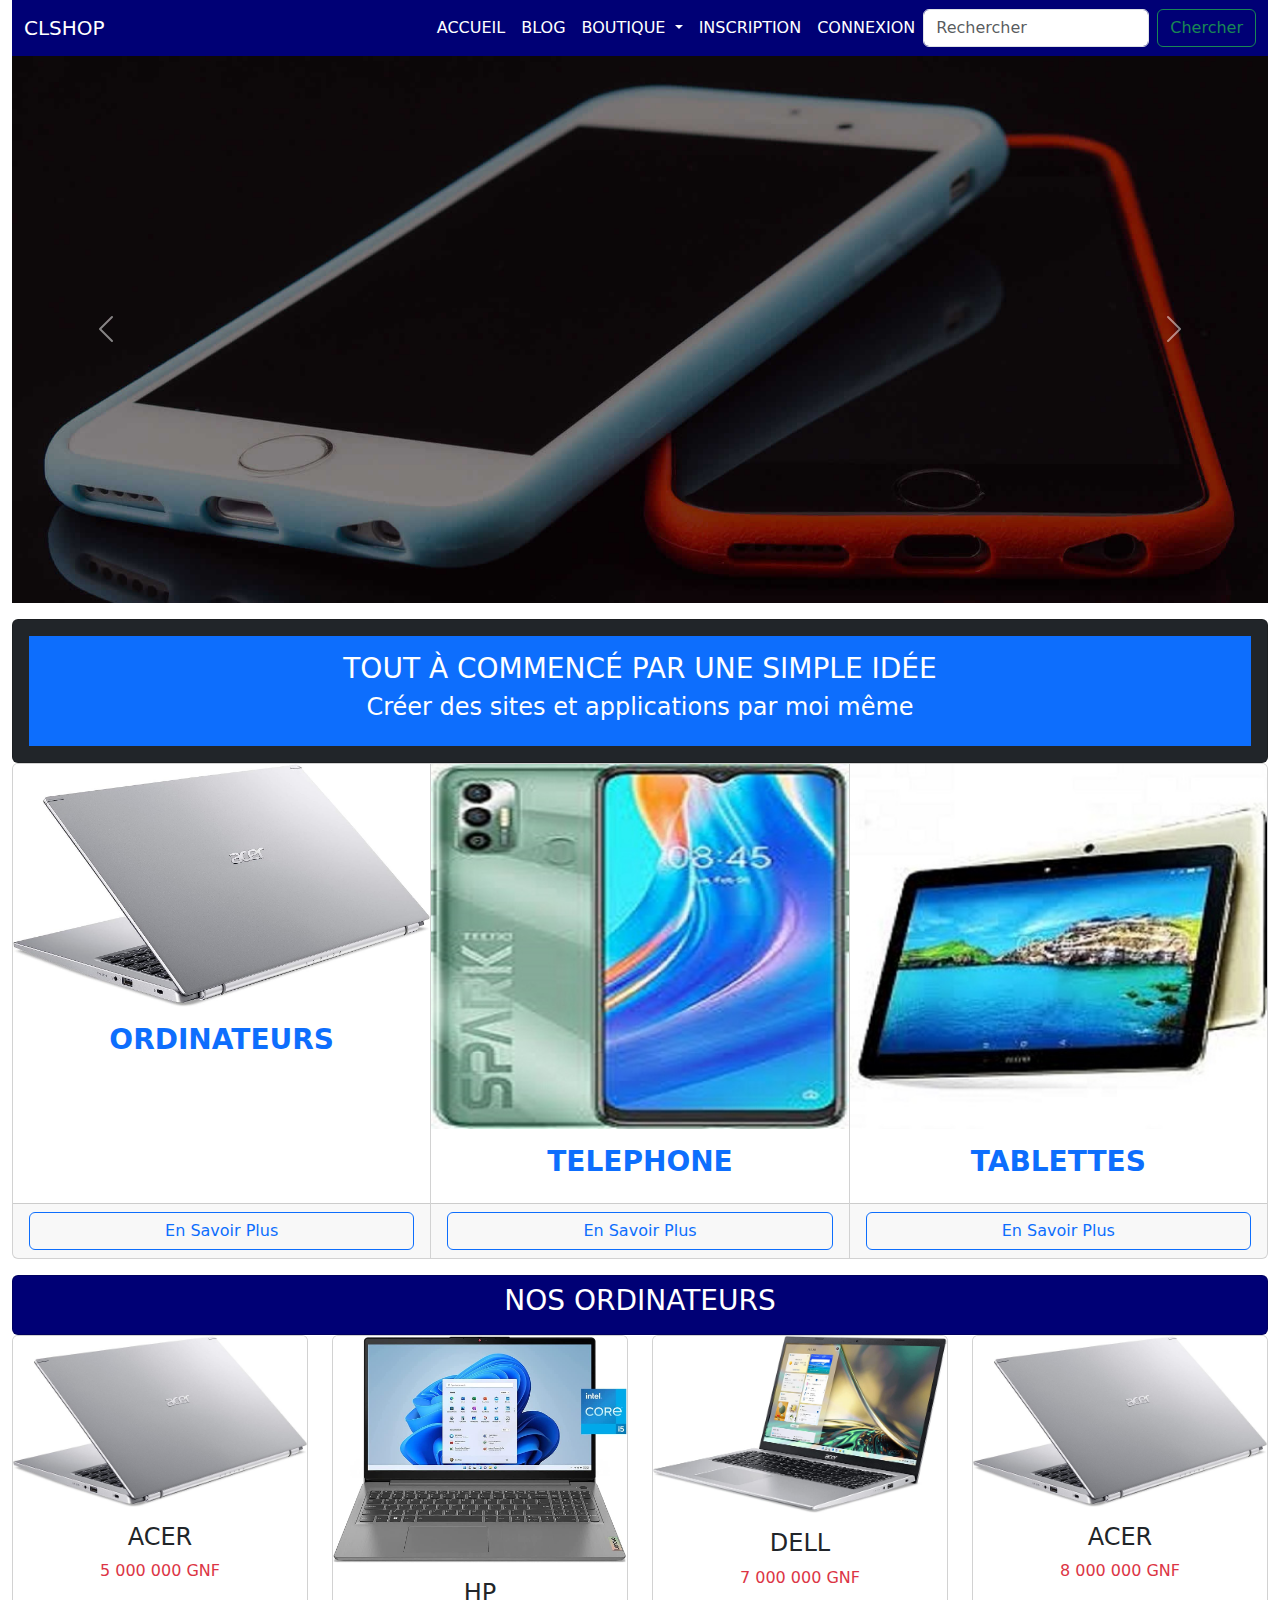
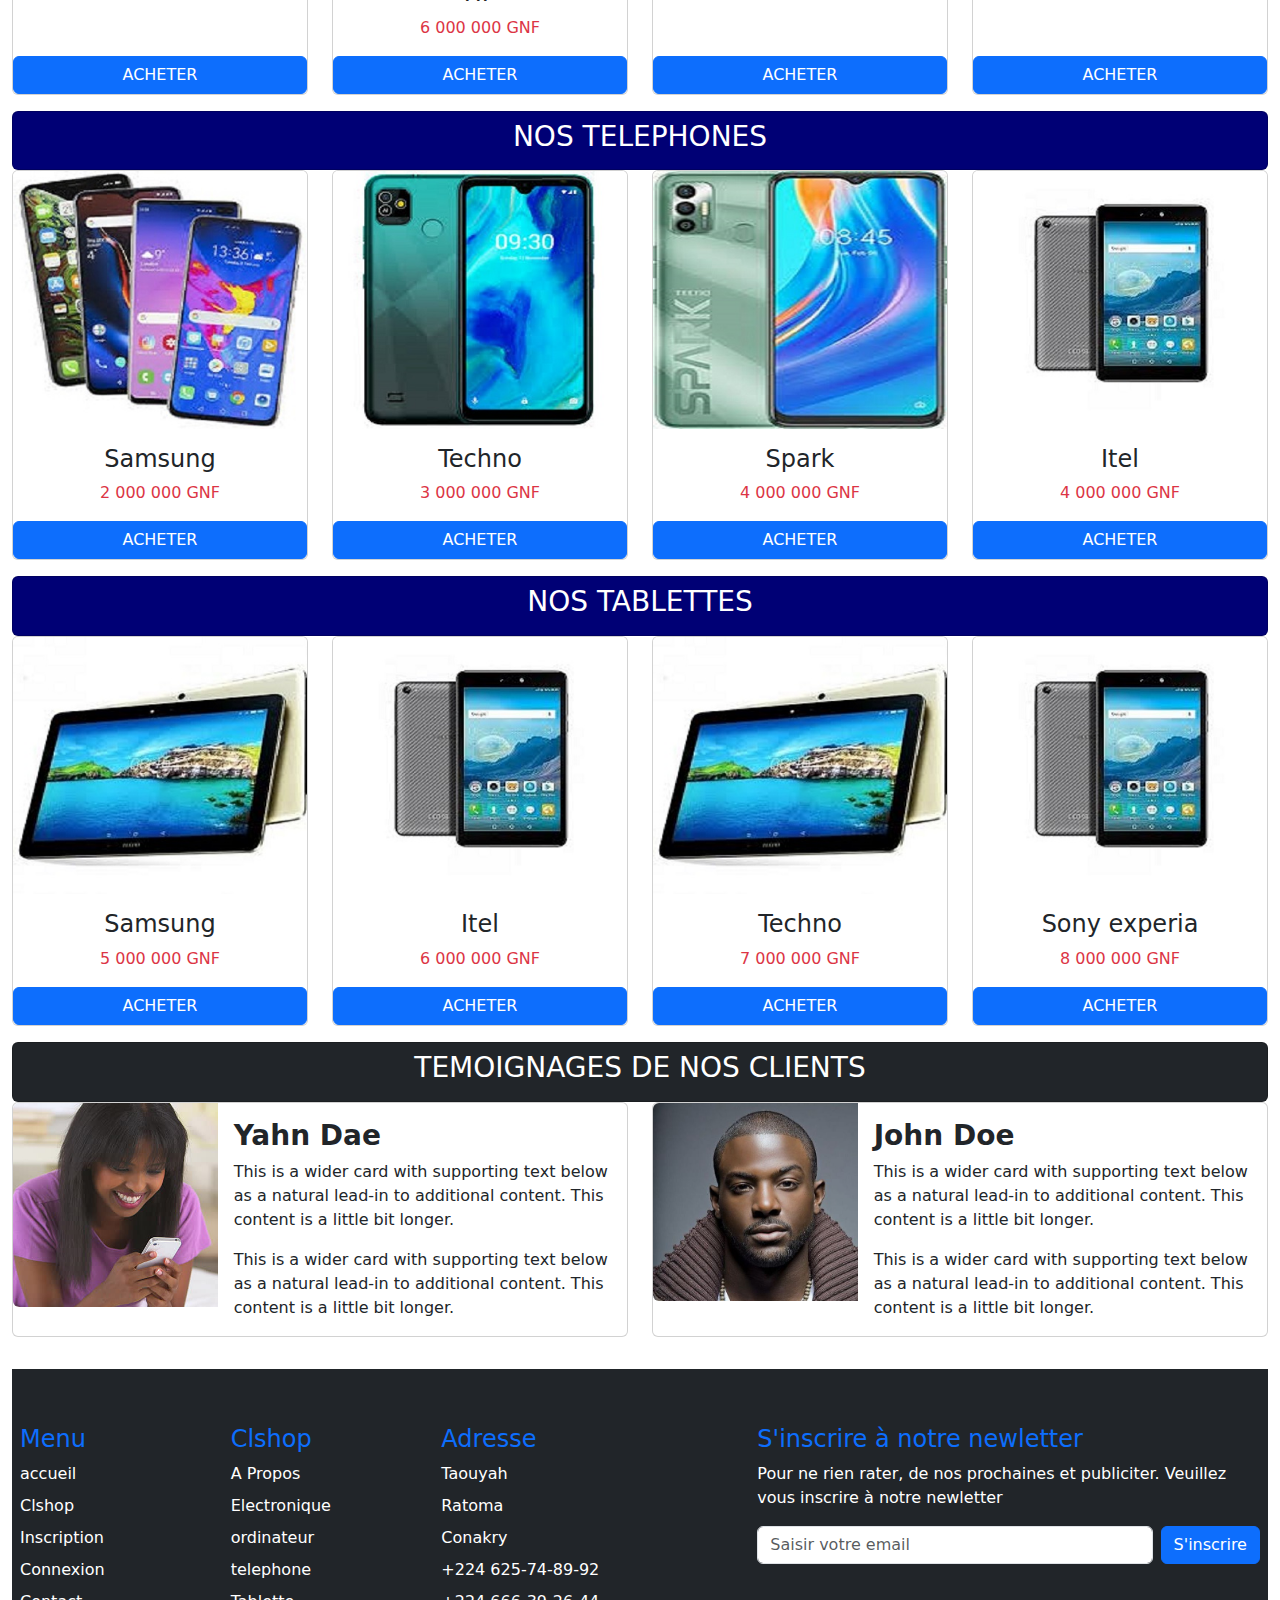
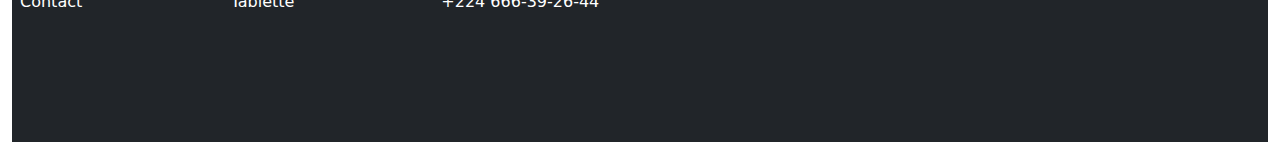
<file: index.html>
<!DOCTYPE html>
<html lang="zxx">

<head>
    <meta charset="UTF-8">
    <meta name="viewport" content="width=device-width, initial-scale=1.0">
    <title>Clshop - Page D'accueil</title>
    <!-- Liaison fichiers bootstrap -->
    <link rel="stylesheet" href="css/bootstrap.min.css">
    <!-- Liaison fichiers javascript -->
    <script src="js/bootstrap.bundle.min.js"></script>
</head>

<body>
    <div class="container-fluid">
        <!-- Debut section menu de navigation -->
        <nav class="navbar navbar-expand-lg" style="background-color: #000075;">
            <div class="container-fluid">
                <a class="navbar-brand text-white" href="index.html">CLSHOP</a>
                <button class="navbar-toggler" type="button" data-bs-toggle="collapse"
                    data-bs-target="#navbarSupportedContent" aria-controls="navbarSupportedContent"
                    aria-expanded="false" aria-label="Toggle navigation">
                    <span class="navbar-toggler-icon"></span>
                </button>
                <div class="collapse navbar-collapse" id="navbarSupportedContent">
                    <ul class="navbar-nav ms-auto mb-2 mb-lg-0">
                        <li class="nav-item">
                            <a class="nav-link active text-white" aria-current="page" href="index.html">ACCUEIL</a>
                        </li>
                        <li class="nav-item">
                            <a class="nav-link text-white" href="blog.html">BLOG</a>
                        </li>
                        <li class="nav-item dropdown">
                            <a class="nav-link dropdown-toggle text-white" href="#" role="button"
                                data-bs-toggle="dropdown" aria-expanded="false">
                                BOUTIQUE
                            </a>
                            <ul class="dropdown-menu">
                                <!-- on a suprimer une ligne accueil -->

                                <li><a class="dropdown-item" href="shop.html">Shop</a></li>
                                <li>
                                    <hr class="dropdown-divider">
                                </li>
                                <li><a class="dropdown-item" href="electronic.html">Electronique</a></li>
                            </ul>
                        </li>
                        <li class="nav-item">
                            <a class="nav-link text-white" href="register.html">INSCRIPTION</a>
                        </li>

                        <li class="nav-item">
                            <a class="nav-link text-white" href="login.html">CONNEXION</a>
                        </li>
                    </ul>
                    <form class="d-flex" role="search">
                        <input class="form-control me-2" type="search" placeholder="Rechercher" aria-label="Search">
                        <button class="btn btn-outline-success" type="submit">Chercher</button>
                    </form>
                </div>
            </div>
        </nav>
        <!-- Fin section menu de navigation -->


        <!-- Debut section carrousel -->
        <div id="carouselExampleAutoplaying" class="carousel slide" data-bs-ride="carousel">
            <div class="carousel-inner">
                <div class="carousel-item active">
                    <img src="images/caroussel/banner.jpg" class="d-block w-100" alt="...">
                </div>
                <div class="carousel-item">
                    <img src="images/caroussel/banner1.png" class="d-block w-100" alt="...">
                </div>
                <div class="carousel-item">
                    <img src="images/caroussel/banner.jpg" class="d-block w-100" alt="...">
                </div>
            </div>
            <button class="carousel-control-prev" type="button" data-bs-target="#carouselExampleAutoplaying"
                data-bs-slide="prev">
                <span class="carousel-control-prev-icon" aria-hidden="true"></span>
                <span class="visually-hidden">Previous</span>
            </button>
            <button class="carousel-control-next" type="button" data-bs-target="#carouselExampleAutoplaying"
                data-bs-slide="next">
                <span class="carousel-control-next-icon" aria-hidden="true"></span>
                <span class="visually-hidden">Next</span>
            </button>
        </div>
        <!-- Fin section carrousel -->


        <!-- Debut section block titre -->
        <div class="card bg-dark text-white mt-3 p-3">
            <div class="card-body bg-primary text-center">
                <h3 class="text-uppercase">Tout à commencé par une simple idée</h3>
                <h4>Créer des sites et applications par moi même</h4>
            </div>
        </div>
        <!-- Fin section block titre -->

        <!-- Debut section type de produit -->
        <div class="card-group">
            <div class="card">
                <img src="images/pc-ac1.jpg" class="card-img-top" alt="...">
                <div class="card-body">
                    <h3 class="card-title text-center fw-bold text-primary">ORDINATEURS</h3>

                </div>
                <div class="card-footer">
                    <button class="btn btn-outline-primary w-100">En Savoir Plus</button>
                </div>
            </div>
            <div class="card">
                <img src="images/tecno1.jpeg" class="card-img-top" alt="...">
                <div class="card-body">
                    <h3 class="card-title text-center fw-bold text-primary">TELEPHONE</h3>

                </div>
                <div class="card-footer">
                    <button class="btn btn-outline-primary w-100">En Savoir Plus</button>
                </div>
            </div>
            <div class="card">
                <img src="images/tenta.jpeg" class="card-img-top" alt="...">
                <div class="card-body">
                    <h3 class="card-title text-center fw-bold text-primary">TABLETTES</h3>

                </div>
                <div class="card-footer">
                    <button class="btn btn-outline-primary w-100">En Savoir Plus</button>

                </div>
            </div>
        </div>
        <!-- Fin section type de produit -->

        <!-- Debut section des ordinateurs -->
        <div class="card mt-3 p-2" style="background-color: #000075;">
            <h3 class="text-center text-white">NOS ORDINATEURS</h3>
        </div>

        <div class="row row-cols-1 row-cols-md-4 g-4">
            <div class="col">
                <div class="card h-100">
                    <img src="images/pc-ac1.jpg" class="card-img-top" alt="...">
                    <div class="card-body text-center">
                        <h4 class="card-title">ACER</h4>
                        <p class="card-text text-danger">5 000 000 GNF</p>
                    </div>

                    <div class="footer">
                        <button class="btn btn-primary w-100">ACHETER</button>
                    </div>
                </div>
            </div>
            <div class="col">
                <div class="card h-100">
                    <img src="images/pc-ac2.jpg" class="card-img-top" alt="...">
                    <div class="card-body text-center">
                        <h4 class="card-title">HP</h4>
                        <p class="card-text text-danger">6 000 000 GNF</p>
                    </div>

                    <div class="footer">
                        <button class="btn btn-primary w-100">ACHETER</button>
                    </div>
                </div>
            </div>
            <div class="col">
                <div class="card h-100">
                    <img src="images/pc-ac3.jpg" class="card-img-top" alt="...">
                    <div class="card-body text-center">
                        <h4 class="card-title">DELL</h4>
                        <p class="card-text text-danger">7 000 000 GNF</p>
                    </div>

                    <div class="footer">
                        <button class="btn btn-primary w-100">ACHETER</button>
                    </div>
                </div>
            </div>
            <div class="col">
                <div class="card h-100">
                    <img src="images/pc-ac1.jpg" class="card-img-top" alt="...">
                    <div class="card-body text-center">
                        <h4 class="card-title">ACER</h4>
                        <p class="card-text text-danger">8 000 000 GNF</p>
                    </div>

                    <div class="footer">
                        <button class="btn btn-primary w-100">ACHETER</button>
                    </div>
                </div>
            </div>
        </div>
        <!-- Fin section des ordinateurs -->

        <!-- Debut section des telephones -->
        <div class="card mt-3 p-2" style="background-color: #000075;">
            <h3 class="text-center text-white">NOS TELEPHONES</h3>
        </div>

        <div class="row row-cols-1 row-cols-md-4 g-4">
            <div class="col">
                <div class="card h-100">
                    <img src="images/techno.jpeg" class="card-img-top" alt="...">
                    <div class="card-body text-center">
                        <h4 class="card-title">Samsung</h4>
                        <p class="card-text text-danger">2 000 000 GNF</p>
                    </div>

                    <div class="footer">
                        <button class="btn btn-primary w-100">ACHETER</button>
                    </div>
                </div>
            </div>
            <div class="col">
                <div class="card h-100">
                    <img src="images/tecn.jpeg" class="card-img-top" alt="...">
                    <div class="card-body text-center">
                        <h4 class="card-title">Techno</h4>
                        <p class="card-text text-danger">3 000 000 GNF</p>
                    </div>

                    <div class="footer">
                        <button class="btn btn-primary w-100">ACHETER</button>
                    </div>
                </div>
            </div>
            <div class="col">
                <div class="card h-100">
                    <img src="images/tecno1.jpeg" class="card-img-top" alt="...">
                    <div class="card-body text-center">
                        <h4 class="card-title">Spark</h4>
                        <p class="card-text text-danger">4 000 000 GNF</p>
                    </div>

                    <div class="footer">
                        <button class="btn btn-primary w-100">ACHETER</button>
                    </div>
                </div>
            </div>
            <div class="col">
                <div class="card h-100">
                    <img src="images/tecnta1.jpeg" class="card-img-top" alt="...">
                    <div class="card-body text-center">
                        <h4 class="card-title">Itel</h4>
                        <p class="card-text text-danger">4 000 000 GNF</p>
                    </div>

                    <div class="footer">
                        <button class="btn btn-primary w-100">ACHETER</button>
                    </div>
                </div>
            </div>
        </div>
        <!-- Fin section des telephones -->

        <!-- Debut section des tablettes -->
        <div class="card mt-3 p-2" style="background-color: #000075;">
            <h3 class="text-center text-white">NOS TABLETTES</h3>
        </div>

        <div class="row row-cols-1 row-cols-md-4 g-4">
            <div class="col">
                <div class="card h-100">
                    <img src="images/tenta.jpeg" class="card-img-top" alt="...">
                    <div class="card-body text-center">
                        <h4 class="card-title">Samsung</h4>
                        <p class="card-text text-danger">5 000 000 GNF</p>
                    </div>

                    <div class="footer">
                        <button class="btn btn-primary w-100">ACHETER</button>
                    </div>
                </div>
            </div>
            <div class="col">
                <div class="card h-100">
                    <img src="images/tecnta1.jpeg" class="card-img-top" alt="...">
                    <div class="card-body text-center">
                        <h4 class="card-title">Itel</h4>
                        <p class="card-text text-danger">6 000 000 GNF</p>
                    </div>

                    <div class="footer">
                        <button class="btn btn-primary w-100">ACHETER</button>
                    </div>
                </div>
            </div>
            <div class="col">
                <div class="card h-100">
                    <img src="images/tenta.jpeg" class="card-img-top" alt="...">
                    <div class="card-body text-center">
                        <h4 class="card-title">Techno</h4>
                        <p class="card-text text-danger">7 000 000 GNF</p>
                    </div>

                    <div class="footer">
                        <button class="btn btn-primary w-100">ACHETER</button>
                    </div>
                </div>
            </div>
            <div class="col">
                <div class="card h-100">
                    <img src="images/tecnta1.jpeg" class="card-img-top" alt="...">
                    <div class="card-body text-center">
                        <h4 class="card-title">Sony experia</h4>
                        <p class="card-text text-danger">8 000 000 GNF</p>
                    </div>

                    <div class="footer">
                        <button class="btn btn-primary w-100">ACHETER</button>
                    </div>
                </div>
            </div>
        </div>
        <!-- Fin section des tablettes -->

        <!-- Debut section temoignages clients -->
        <div class="card bg-dark p-2 mt-3">
            <h3 class="text-center text-white">TEMOIGNAGES DE NOS CLIENTS</h3>
        </div>

        <div class="row">
            <div class="col">
                <div class="card mb-3">
                    <div class="row g-0">
                        <div class="col-md-4">
                            <img src="images/user3.jpg" class="img-fluid rounded-start" alt="...">
                        </div>
                        <div class="col-md-8">
                            <div class="card-body">
                                <h3 class="card-title fw-bold">Yahn Dae</h3>
                                <p class="card-text">This is a wider card with supporting text below as a natural
                                    lead-in to additional content. This content is a little bit longer.</p>

                                <p class="card-text">This is a wider card with supporting text below as a natural
                                    lead-in to additional content. This content is a little bit longer.</p>

                            </div>
                        </div>
                    </div>
                </div>
            </div>
            <div class="col">
                <div class="card mb-3">
                    <div class="row g-0">
                        <div class="col-md-4">
                            <img src="images/user4.jpg" class="img-fluid rounded-start" alt="...">
                        </div>
                        <div class="col-md-8">
                            <div class="card-body">
                                <h3 class="card-title fw-bold">John Doe</h3>
                                <p class="card-text">This is a wider card with supporting text below as a natural
                                    lead-in to additional content. This content is a little bit longer.</p>

                                <p class="card-text">This is a wider card with supporting text below as a natural
                                    lead-in to additional content. This content is a little bit longer.</p>
                            </div>
                        </div>
                    </div>
                </div>
            </div>
        </div>
        <!-- Fin section temoignages clients -->


        <!-- Debut section pied de page -->
        <div class="mt-3 p-2 bg-dark">
            <footer class="py-5">
                <div class="row">
                    <div class="col-6 col-md-2 mb-3">
                        <h4 class="text-primary">Menu</h4>
                        <ul class="nav flex-column">
                            <li class="nav-item mb-2"><a href="#" class="nav-link p-0 text-white">accueil</a></li>
                            <li class="nav-item mb-2"><a href="#" class="nav-link p-0 text-white">Clshop</a>
                            </li>
                            <li class="nav-item mb-2"><a href="#" class="nav-link p-0 text-white">Inscription</a>
                            </li>
                            <li class="nav-item mb-2"><a href="#" class="nav-link p-0 text-white">Connexion</a></li>
                            <li class="nav-item mb-2"><a href="#" class="nav-link p-0 text-white">Contact</a>
                            </li>
                        </ul>
                    </div>

                    <div class="col-6 col-md-2 mb-3">
                        <h4 class="text-primary">Clshop</h4>
                        <ul class="nav flex-column">
                            <li class="nav-item mb-2"><a href="#" class="nav-link p-0 text-white">A Propos</a></li>
                            <li class="nav-item mb-2"><a href="#" class="nav-link p-0 text-white">Electronique</a>
                            </li>
                            <li class="nav-item mb-2"><a href="#" class="nav-link p-0 text-white">ordinateur</a>
                            </li>
                            <li class="nav-item mb-2"><a href="#" class="nav-link p-0 text-white">telephone</a></li>
                            <li class="nav-item mb-2"><a href="#" class="nav-link p-0 text-white">Tablette</a>
                            </li>
                        </ul>
                    </div>

                    <div class="col-6 col-md-2 mb-3">
                        <h4 class="text-primary">Adresse</h4>
                        <ul class="nav flex-column">
                            <li class="nav-item mb-2"><a href="#" class="nav-link p-0 text-white">Taouyah</a></li>
                            <li class="nav-item mb-2"><a href="#" class="nav-link p-0 text-white">Ratoma</a>
                            </li>
                            <li class="nav-item mb-2"><a href="#" class="nav-link p-0 text-white">Conakry</a>
                            </li>
                            <li class="nav-item mb-2"><a href="#" class="nav-link p-0 text-white">+224 625-74-89-92</a>
                            </li>
                            <li class="nav-item mb-2"><a href="#" class="nav-link p-0 text-white">+224 666-39-26-44</a>
                            </li>
                        </ul>
                    </div>

                    <div class="col-md-5 offset-md-1 mb-3">
                        <form>
                            <h4 class="text-primary">S'inscrire à notre newletter</h4>
                            <p class="text-white">Pour ne rien rater, de nos prochaines et publiciter.
                                Veuillez vous inscrire à notre newletter
                            </p>
                            <div class="d-flex flex-column flex-sm-row w-100 gap-2">
                                <label for="newsletter1" class="visually-hidden">Adresse Email</label>
                                <input id="newsletter1" type="text" class="form-control"
                                    placeholder="Saisir votre email">
                                <button class="btn btn-primary" type="button">S'inscrire</button>
                            </div>
                        </form>
                    </div>
                </div>

                /*ON a supprimer le dernier <div></div>*/
            </footer>

        </div>
        <!-- Fin section pied de page -->
    </div>
</body>

</html>
</file>
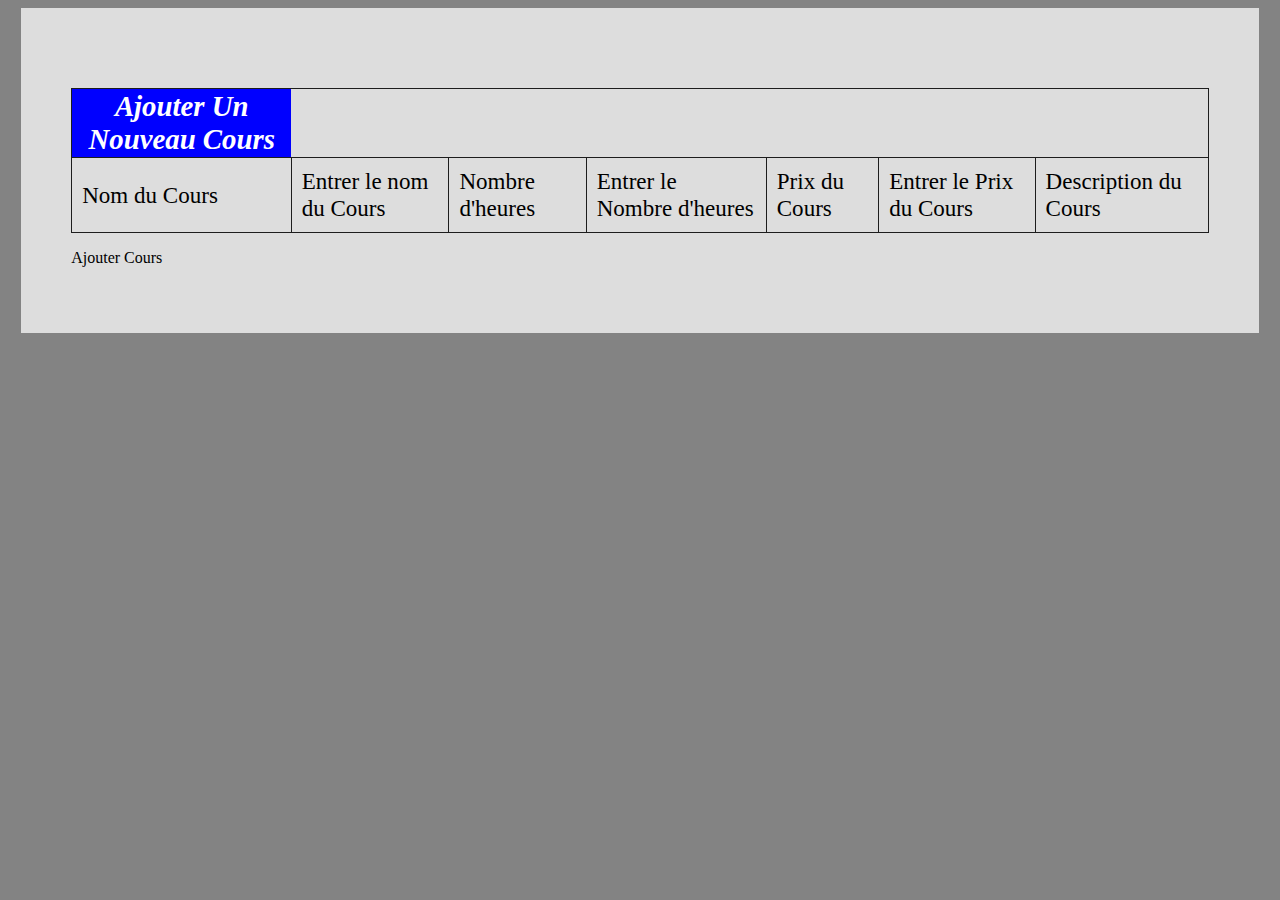
<file: ajouter-cours.html>
<html lang="en">
<head>
    <meta charset="UTF-8">
    <meta name="viewport" content="width=device-width, initial-scale=1.0">
    <title>Document</title>
    <link rel="stylesheet" href="css/style-ajouter-cours.css">
</head>
<body>
    <div class="container">
        <h1></h1>
        <table>
            <thead>
                <tr>
                    <th>Ajouter Un Nouveau Cours</th>
                </tr>
            </thead>

            <tbody>
                <tr>
                    <td>Nom du Cours</td>
                    <td>Entrer le nom du Cours</td>
                    <td>Nombre d'heures</td>
                    <td>Entrer le Nombre d'heures</td>
                    <td>Prix du Cours</td>
                    <td>Entrer le Prix du Cours</td>
                    <td>Description du Cours</td>
                </tr>
            </tbody>
        </table>
        <footer>
            <p>Ajouter Cours</p>
        </footer>
    </div>
</body>
</html>
</file>
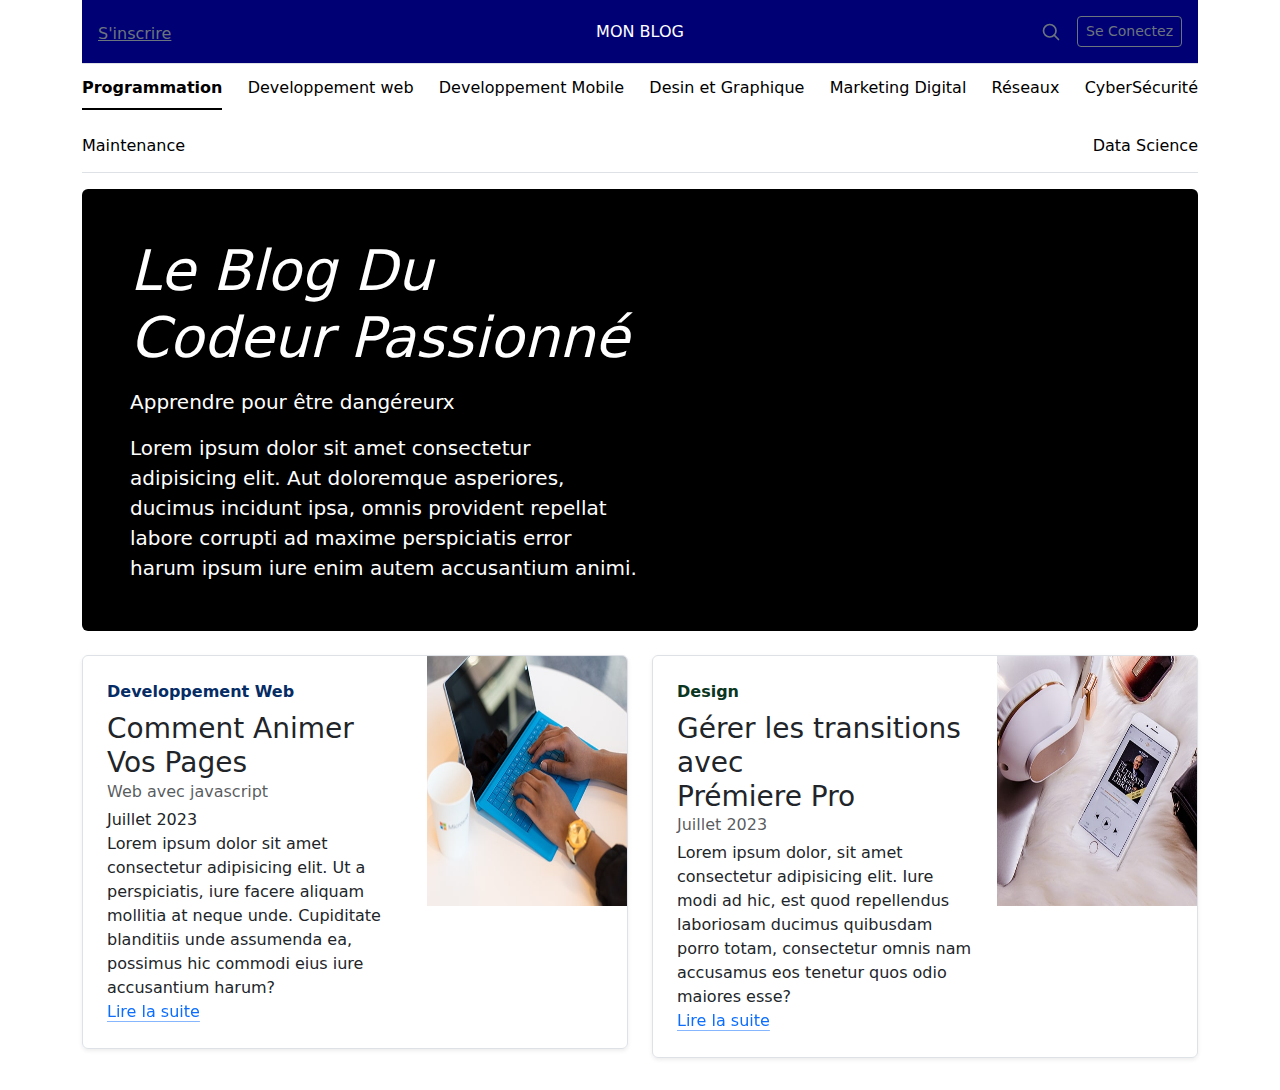
<file: blog.html>
<!DOCTYPE html>
<html lang="en">

<head>
    <meta charset="UTF-8">
    <meta name="viewport" content="width=device-width, initial-scale=1.0">
    <title>Mon Blog</title>
    <!-- Liaison fichiers bootstrap -->
    <link rel="stylesheet" href="css/bootstrap.min.css">
    <!-- Liaison fichiers javascript -->
    <script src="js/bootstrap.bundle.min.js"></script>
</head>

<body>
    <!--Debut entete de mon blog -->
    <div class="container">
        <header class="border-bottom lh-1 py-3" style="background-color: #000075;">
            <div class="row flex-nowrap justify-content-between align-items-center">
                <div class="col-4 pt-1">
                    <a class="link-secondary ms-3" href="#">S'inscrire</a>
                </div>
                <div class="col-4 text-center" >
                    <a class="blog-header-logo  text-white text-decoration-none" href="#">MON BLOG</a>
                </div>
                <div class="col-4 d-flex justify-content-end align-items-center">
                    <a class="link-secondary" href="#" aria-label="Search">
                        <svg xmlns="http://www.w3.org/2000/svg" width="20" height="20" fill="none" stroke="currentColor"
                            stroke-linecap="round" stroke-linejoin="round" stroke-width="2" class="mx-3" role="img"
                            viewBox="0 0 24 24">
                            <title>Search</title>
                            <circle cx="10.5" cy="10.5" r="7.5" />
                            <path d="M21 21l-5.2-5.2" />
                        </svg>
                    </a>
                    <a class="btn btn-sm btn-outline-secondary me-3" href="#">Se Conectez</a>
                </div>
            </div>
        </header>

        <div class="nav-scroller py-1 mb-3 border-bottom">
            <nav class="nav nav-underline justify-content-between">
                <a class="nav-item nav-link link-body-emphasis active" href="#">Programmation</a>
                <a class="nav-item nav-link link-body-emphasis" href="#">Developpement web</a>
                <a class="nav-item nav-link link-body-emphasis" href="#">Developpement Mobile</a>
                <a class="nav-item nav-link link-body-emphasis" href="#">Desin et Graphique</a>
                <a class="nav-item nav-link link-body-emphasis" href="#">Marketing Digital</a>
                <a class="nav-item nav-link link-body-emphasis" href="#">Réseaux</a>
                <a class="nav-item nav-link link-body-emphasis" href="#">CyberSécurité</a>
                <a class="nav-item nav-link link-body-emphasis" href="#">Maintenance</a>
                <a class="nav-item nav-link link-body-emphasis" href="#">Data Science</a>

            </nav>
        </div>
    </div>

    <!-- Fin entete de mon blog -->


    <!-- Debut page de mon blog -->
    <main class="container">
        <div class="p-4 p-md-5 mb-4 rounded " style="color:white; background-color: black;">
            <div class="col-lg-6 px-0">
                <h1 class="display-4 fst-italic">Le Blog Du Codeur Passionné</h1>
                <p class="lead my-3">Apprendre pour être dangéreurx</p>
                <p class="lead mb-0">Lorem ipsum dolor sit amet consectetur adipisicing elit.
                     Aut doloremque asperiores, ducimus incidunt ipsa, omnis provident repellat labore corrupti ad 
                     maxime perspiciatis error harum ipsum iure enim autem accusantium animi.</p>
            </div>
        </div>

        <div class="row mb-2">
            <div class="col-md-6">
                <div
                    class="row g-0 border rounded overflow-hidden flex-md-row mb-4 shadow-sm h-md-250 position-relative">
                    <div class="col p-4 d-flex flex-column position-static">
                        <strong class="d-inline-block mb-2 text-primary-emphasis">Developpement Web</strong>
                        <h3 class="mb-0">Comment Animer Vos Pages</h3>
                        <div class="mb-1 text-body-secondary">Web avec javascript</div>
                        <p class="card-text mb-auto">Juillet 2023</p>
                        <p class="card-text mb-auto">
                            Lorem ipsum dolor sit amet consectetur adipisicing elit. Ut a perspiciatis, iure facere aliquam 
                            mollitia at neque unde. Cupiditate blanditiis unde assumenda ea, 
                            possimus hic commodi eius iure accusantium harum?
                        </p>
                        <a href="#" class="icon-link gap-1 icon-link-hover stretched-link">
                            Lire la suite
                            <svg class="bi">
                                <use xlink:href="#chevron-right" />
                            </svg>
                        </a>
                    </div>
                    <div class="col-auto d-none d-lg-block">
                        <img src="images/blog/blog-1.jpg" width="200" height="250" alt="">
                    </div>
                </div>
            </div>
            <div class="col-md-6">
                <div
                    class="row g-0 border rounded overflow-hidden flex-md-row mb-4 shadow-sm h-md-250 position-relative">
                    <div class="col p-4 d-flex flex-column position-static">
                        <strong class="d-inline-block mb-2 text-success-emphasis">Design</strong>
                        <h3 class="mb-0">Gérer les transitions avec <br>Prémiere Pro</h3>
                        <div class="mb-1 text-body-secondary">Juillet 2023</div>
                        <p class="mb-auto">Lorem ipsum dolor, sit amet consectetur adipisicing elit. Iure modi ad hic, 
                            est quod repellendus laboriosam ducimus quibusdam porro totam, 
                            consectetur omnis nam accusamus eos tenetur quos odio maiores esse?</p>
                        <a href="#" class="icon-link gap-1 icon-link-hover stretched-link">
                            Lire la suite
                            <svg class="bi">
                                <use xlink:href="#chevron-right" />
                            </svg>
                        </a>
                    </div>
                    <div class="col-auto d-none d-lg-block">
                        <img src="images/blog/blog-2.jpg" width="200" height="250" alt="">
                    </div>
                </div>
            </div>
    <!-- Fin page de mon blog -->
</body>

</html>
</file>
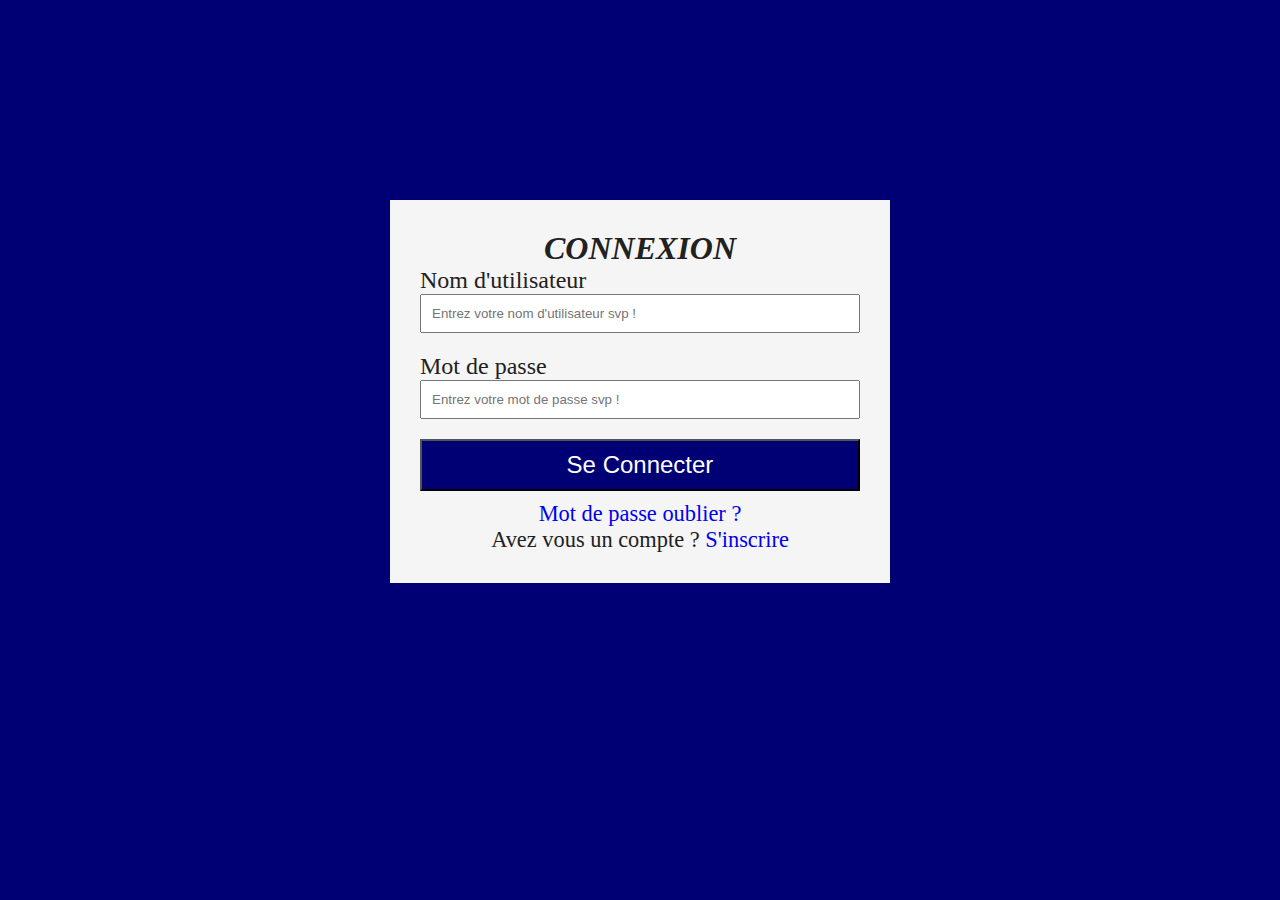
<file: connexion.html>
<!DOCTYPE html>
<html lang="en">
<head>
    <meta charset="UTF-8">
    <meta name="viewport" content="width=device-width, initial-scale=1.0">
    <title>Formulaire De Connexion</title>

    <!-- Liaison fichier css -->
    <link rel="stylesheet" href="css/style-connexion.css">
</head>
<body>
    <!-- Debut section formulaire de connexion -->
    <div class="formulaire">
        <form action="">
            <h2>CONNEXION</h2>
            <div class="username">
                <label for="">Nom d'utilisateur</label> <br>
                <input type="text" placeholder="Entrez votre nom d'utilisateur svp !">
            </div>
            <div class="mdp">
                <label for="">Mot de passe</label> <br>
                <input type="password" placeholder="Entrez votre mot de passe svp !">
            </div>
            <div class="btn">
                <button>Se Connecter</button>
            </div>
            <div class="lien">
                <p><a href="#">Mot de passe oublier ?</a></p>
                <p>Avez vous un compte ? <a href="#">S'inscrire</a></p>
            </div>
        </form>
    </div>
    <!-- Fin section formulaire de connexion -->
</body>
</html>
</file>
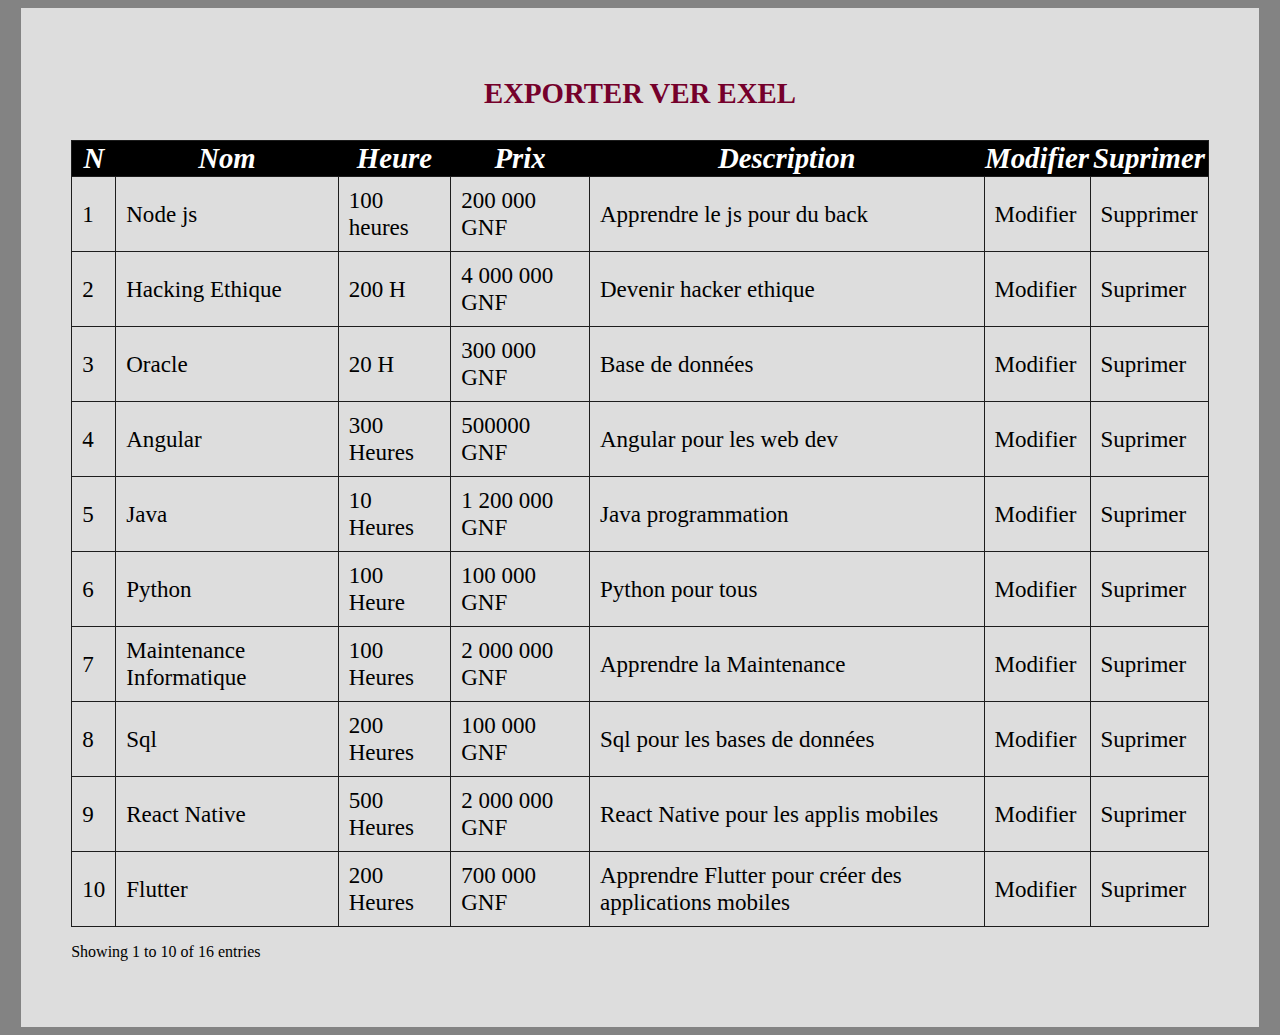
<file: cours.html>
<html lang="en">
<head>
    <meta charset="UTF-8">
    <meta name="viewport" content="width=device-width, initial-scale=1.0">
    <title>Document</title>
    <link rel="stylesheet" href="css/style-cours.css">
</head>
<body>
    <div class="container">
        <h1>Exporter Ver Exel</h1>
        <table>
            <thead>
                <tr>
                    <th>N</th>
                    <th>Nom</th>
                    <th>Heure</th>
                    <th>Prix</th>
                    <th>Description</th>
                    <th>Modifier</th>
                    <th>Suprimer</th>
                </tr>
            </thead>

            <tbody>
                <tr>
                    <td>1</td>
                    <td>Node js</td>
                    <td>100 heures</td>
                    <td>200 000 GNF</td>
                    <td>Apprendre le js pour du back</td>
                    <td>Modifier</td>
                    <td>Supprimer</td>
                </tr>

                <tr>
                    <td>2</td>
                    <td>Hacking Ethique</td>
                    <td>200 H</td>
                    <td>4 000 000 GNF</td>
                    <td>Devenir hacker ethique</td>
                    <td>Modifier</td>
                    <td>Suprimer</td>
                </tr>

                <tr>
                    <td>3</td>
                    <td>Oracle</td>
                    <td>20 H</td>
                    <td>300 000 GNF</td>
                    <td>Base de données</td>
                    <td>Modifier</td>
                    <td>Suprimer</td>
                </tr>

                <tr>
                    <td>4</td>
                    <td>Angular</td>
                    <td>300 Heures</td>
                    <td>500000 GNF</td>
                    <td>Angular pour les web dev</td>
                    <td>Modifier</td>
                    <td>Suprimer</td>
                </tr>

                <tr>
                    <td>5</td>
                    <td>Java</td>
                    <td>10 Heures</td>
                    <td>1 200 000 GNF</td>
                    <td>Java programmation</td>
                    <td>Modifier</td>
                    <td>Suprimer</td>
                </tr>

                <tr>
                    <td>6</td>
                    <td>Python</td>
                    <td>100 Heure</td>
                    <td>100 000 GNF</td>
                    <td>Python pour tous</td>
                    <td>Modifier</td>
                    <td>Suprimer</td>
                </tr>

                <tr>
                    <td>7</td>
                    <td>Maintenance Informatique</td>
                    <td>100 Heures</td>
                    <td>2 000 000 GNF</td>
                    <td>Apprendre la Maintenance</td>
                    <td>Modifier</td>
                    <td>Suprimer</td>
                </tr>

                <tr>
                    <td>8</td>
                    <td>Sql</td>
                    <td>200 Heures</td>
                    <td>100 000 GNF</td>
                    <td>Sql pour les bases de données</td>
                    <td>Modifier</td>
                    <td>Suprimer</td>
                </tr>

                <tr>
                    <td>9</td>
                    <td>React Native</td>
                    <td>500 Heures</td>
                    <td>2 000 000 GNF</td>
                    <td>React Native pour les applis mobiles</td>
                    <td>Modifier</td>
                    <td>Suprimer</td>
                </tr>

                <tr>
                    <td>10</td>
                    <td>Flutter</td>
                    <td>200 Heures</td>
                    <td>700 000 GNF</td>
                    <td>Apprendre Flutter pour créer des applications mobiles</td>
                    <td>Modifier</td>
                    <td>Suprimer</td>
                </tr>
            </tbody>
        </table>

        <footer>
            <p>Showing 1 to 10 of 16 entries</p>
        </footer>
    </div>
</body>
</html>
</file>
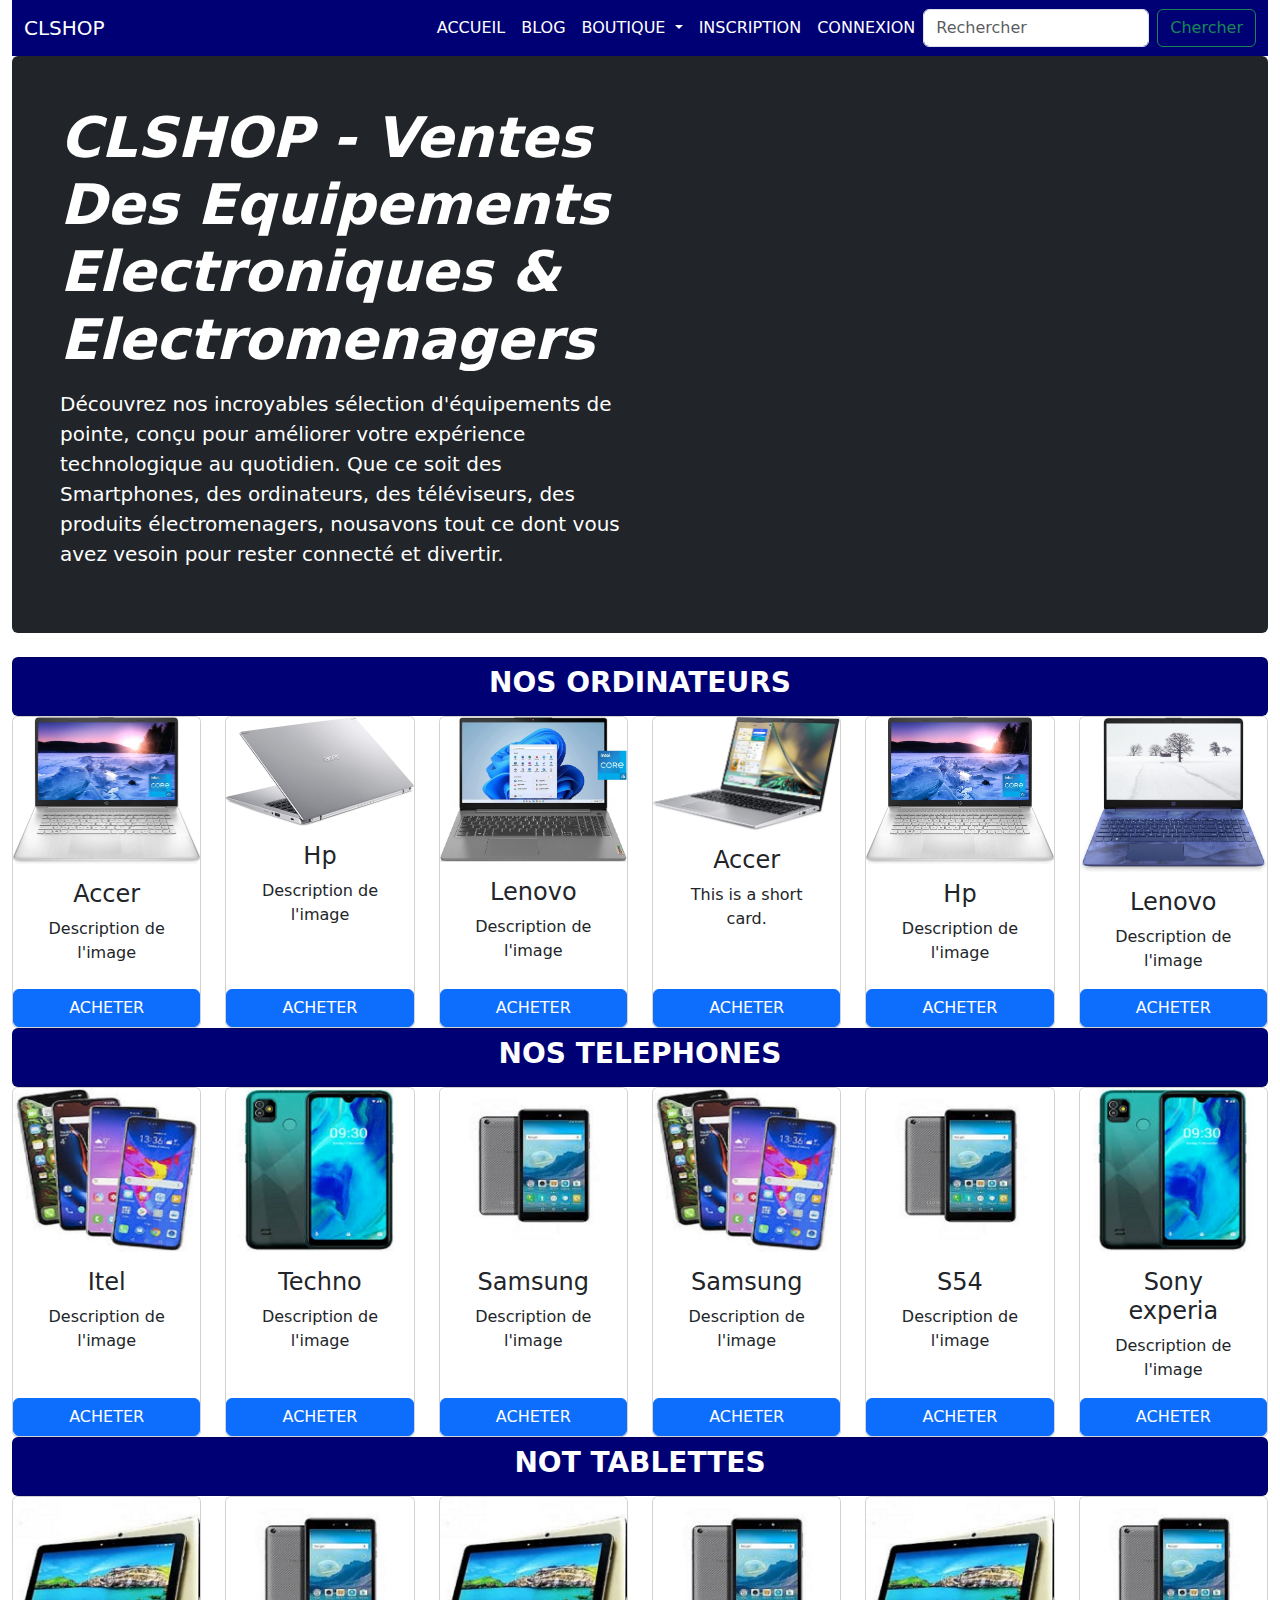
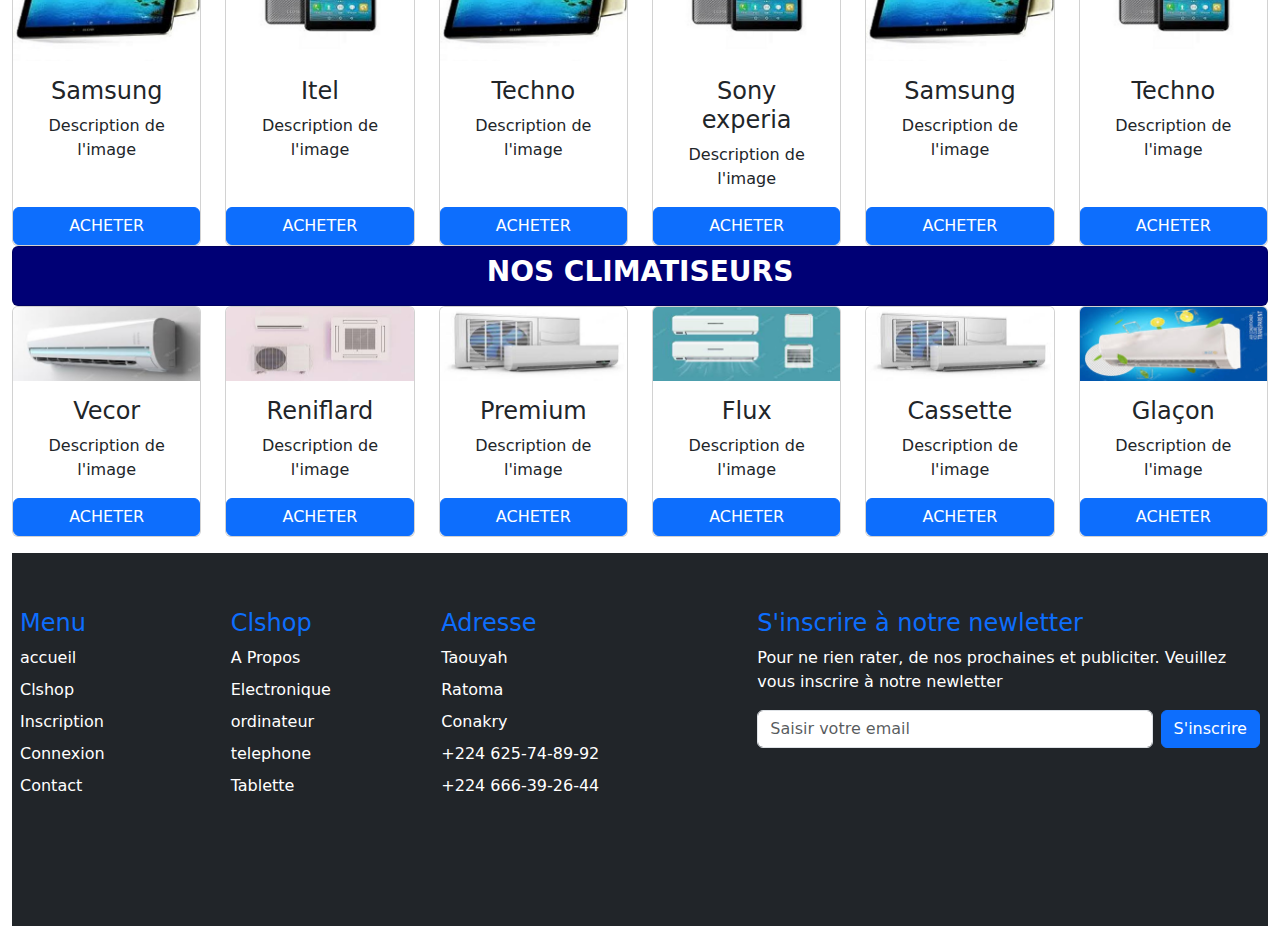
<file: electronic.html>
<!DOCTYPE html>
<html lang="zxx">

<head>
    <meta charset="UTF-8">
    <meta name="viewport" content="width=device-width, initial-scale=1.0">
    <title>ClShop | Vente Des Equipements Electronique</title>
    <!-- Liaison des fichers bootstrap -->
    <link rel="stylesheet" href="css/bootstrap.min.css">
    <script src="js/bootstrap.bundle.min.js"></script>
</head>

<body>
    <div class="container-fluid">
        <!-- Debut section menu de navigation -->
        <nav class="navbar navbar-expand-lg" style="background-color: #000075;">
            <div class="container-fluid">
                <a class="navbar-brand text-white" href="index.html">CLSHOP</a>
                <button class="navbar-toggler" type="button" data-bs-toggle="collapse"
                    data-bs-target="#navbarSupportedContent" aria-controls="navbarSupportedContent"
                    aria-expanded="false" aria-label="Toggle navigation">
                    <span class="navbar-toggler-icon"></span>
                </button>
                <div class="collapse navbar-collapse" id="navbarSupportedContent">
                    <ul class="navbar-nav ms-auto mb-2 mb-lg-0">
                        <li class="nav-item">
                            <a class="nav-link active text-white" aria-current="page" href="index.html">ACCUEIL</a>
                        </li>
                        <li class="nav-item">
                            <a class="nav-link text-white" href="blog.html">BLOG</a>
                        </li>
                        <li class="nav-item dropdown">
                            <a class="nav-link dropdown-toggle text-white" href="#" role="button"
                                data-bs-toggle="dropdown" aria-expanded="false">
                                BOUTIQUE
                            </a>
                            <ul class="dropdown-menu">
                                <!-- on a suprimer une ligne accueil -->

                                <li><a class="dropdown-item" href="shop.html">Shop</a></li>
                                <li>
                                    <hr class="dropdown-divider">
                                </li>
                                <li><a class="dropdown-item" href="electronic.html">Electronique</a></li>
                            </ul>
                        </li>
                        <li class="nav-item">
                            <a class="nav-link text-white" href="register.html">INSCRIPTION</a>
                        </li>

                        <li class="nav-item">
                            <a class="nav-link text-white" href="login.html">CONNEXION</a>
                        </li>
                    </ul>
                    <form class="d-flex" role="search">
                        <input class="form-control me-2" type="search" placeholder="Rechercher" aria-label="Search">
                        <button class="btn btn-outline-success" type="submit">Chercher</button>
                    </form>
                </div>
            </div>
        </nav>
        <!-- Fin section menu de navigation -->


        <!-- Debut section banner -->
        <div class="p-4 p-md-5 mb-4 rounded text-body-emphasis bg-dark">
            <div class="col-lg-6 px-0">
                <h1 class="display-4 fst-italic fw-bold text-white">CLSHOP - Ventes Des Equipements Electroniques &
                    Electromenagers</h1>
                <p class="lead my-3 text-white">
                    Découvrez nos incroyables sélection d'équipements de pointe, conçu pour
                    améliorer votre expérience technologique au quotidien. Que ce soit
                    des Smartphones, des ordinateurs, des téléviseurs, des produits
                    électromenagers, nousavons tout ce dont vous avez vesoin pour
                    rester connecté et divertir.
                </p>
            </div>
        </div>
        <!-- Fin section banner -->


        <!-- Debut section type de produit ordinateur-->
        <div class="card p-2" style="background-color: #000075;">
            <h3 class="text-center text-white fw-bold">NOS ORDINATEURS</h3>
        </div>

        <div class="row row-cols-1 row-cols-md-6 g-4">
            <div class="col">
                <div class="card h-100">
                    <img src="images/pc-a1.jpg" class="card-img-top" alt="...">
                    <div class="card-body text-center">
                        <h4 class="card-title">Accer</h4>
                        <p class="card-text">Description de l'image</p>
                    </div>

                    <div class="footer">
                        <button class="btn btn-primary w-100">ACHETER</button>
                    </div>
                </div>
            </div>

            <div class="col">
                <div class="card h-100">
                    <img src="images/pc-ac1.jpg" class="card-img-top" alt="...">
                    <div class="card-body text-center">
                        <h4 class="card-title">Hp</h4>
                        <p class="card-text">Description de l'image</p>
                    </div>

                    <div class="footer">
                        <button class="btn btn-primary w-100">ACHETER</button>
                    </div>
                </div>
            </div>

            <div class="col">
                <div class="card h-100">
                    <img src="images/pc-ac2.jpg" class="card-img-top" alt="...">
                    <div class="card-body text-center">
                        <h4 class="card-title">Lenovo</h4>
                        <p class="card-text">Description de l'image</p>
                    </div>

                    <div class="footer">
                        <button class="btn btn-primary w-100">ACHETER</button>
                    </div>
                </div>
            </div>

            <div class="col">
                <div class="card h-100">
                    <img src="images/pc-ac3.jpg" class="card-img-top" alt="...">
                    <div class="card-body text-center">
                        <h4 class="card-title">Accer</h4>
                        <p class="card-text">This is a short card.</p>
                    </div>

                    <div class="footer">
                        <button class="btn btn-primary w-100">ACHETER</button>
                    </div>
                </div>
            </div>

            <div class="col">
                <div class="card h-100">
                    <img src="images/pc-a1.jpg" class="card-img-top" alt="...">
                    <div class="card-body text-center">
                        <h4 class="card-title">Hp</h4>
                        <p class="card-text">Description de l'image</p>
                    </div>

                    <div class="footer">
                        <button class="btn btn-primary w-100">ACHETER</button>
                    </div>
                </div>
            </div>

            <div class="col">
                <div class="card h-100">
                    <img src="images/pc-h3.jpg" class="card-img-top" alt="...">
                    <div class="card-body text-center">
                        <h4 class="card-title">Lenovo</h4>
                        <p class="card-text">Description de l'image</p>
                    </div>

                    <div class="footer">
                        <button class="btn btn-primary w-100">ACHETER</button>
                    </div>
                </div>
            </div>
        </div>
        <!-- Fin section type de produit ordinateur-->


        <!-- Debut section type de produit telephones-->
        <div class="card p-2" style="background-color: #000075;">
            <h3 class="text-center text-white fw-bold">NOS TELEPHONES</h3>
        </div>

        <div class="row row-cols-1 row-cols-md-6 g-4">
            <div class="col">
                <div class="card h-100">
                    <img src="images/techno.jpeg" class="card-img-top" alt="...">
                    <div class="card-body text-center">
                        <h4 class="card-title">Itel</h4>
                        <p class="card-text">Description de l'image</p>
                    </div>

                    <div class="footer">
                        <button class="btn btn-primary w-100">ACHETER</button>
                    </div>
                </div>
            </div>

            <div class="col">
                <div class="card h-100">
                    <img src="images/tecn.jpeg" class="card-img-top" alt="...">
                    <div class="card-body text-center">
                        <h4 class="card-title">Techno</h4>
                        <p class="card-text">Description de l'image</p>
                    </div>

                    <div class="footer">
                        <button class="btn btn-primary w-100">ACHETER</button>
                    </div>
                </div>
            </div>

            <div class="col">
                <div class="card h-100">
                    <img src="images/tecnta1.jpeg" class="card-img-top" alt="...">
                    <div class="card-body text-center">
                        <h4 class="card-title">Samsung</h4>
                        <p class="card-text">Description de l'image</p>
                    </div>

                    <div class="footer">
                        <button class="btn btn-primary w-100">ACHETER</button>
                    </div>
                </div>
            </div>

            <div class="col">
                <div class="card h-100">
                    <img src="images/techno.jpeg" class="card-img-top" alt="...">
                    <div class="card-body text-center">
                        <h4 class="card-title">Samsung</h4>
                        <p class="card-text">Description de l'image</p>
                    </div>

                    <div class="footer">
                        <button class="btn btn-primary w-100">ACHETER</button>
                    </div>
                </div>
            </div>

            <div class="col">
                <div class="card h-100">
                    <img src="images/tecnta1.jpeg" class="card-img-top" alt="...">
                    <div class="card-body text-center">
                        <h4 class="card-title">S54</h4>
                        <p class="card-text">Description de l'image</p>
                    </div>

                    <div class="footer">
                        <button class="btn btn-primary w-100">ACHETER</button>
                    </div>
                </div>
            </div>

            <div class="col">
                <div class="card h-100">
                    <img src="images/tecn.jpeg" class="card-img-top" alt="...">
                    <div class="card-body text-center">
                        <h4 class="card-title">Sony experia</h4>
                        <p class="card-text">Description de l'image</p>
                    </div>

                    <div class="footer">
                        <button class="btn btn-primary w-100">ACHETER</button>
                    </div>
                </div>
            </div>
        </div>
        <!-- Fin section type de produit telephones-->

        <!-- Debut section type de produit tablettes -->
        <div class="card p-2" style="background-color: #000075;">
            <h3 class="text-center text-white fw-bold">NOT TABLETTES</h3>
        </div>

        <div class="row row-cols-1 row-cols-md-6 g-4">
            <div class="col">
                <div class="card h-100">
                    <img src="images/tenta.jpeg" class="card-img-top" alt="...">
                    <div class="card-body text-center">
                        <h4 class="card-title">Samsung</h4>
                        <p class="card-text">Description de l'image</p>
                    </div>

                    <div class="footer">
                        <button class="btn btn-primary w-100">ACHETER</button>
                    </div>
                </div>
            </div>

            <div class="col">
                <div class="card h-100">
                    <img src="images/tecnta1.jpeg" class="card-img-top" alt="...">
                    <div class="card-body text-center">
                        <h4 class="card-title">Itel</h4>
                        <p class="card-text">Description de l'image</p>
                    </div>

                    <div class="footer">
                        <button class="btn btn-primary w-100">ACHETER</button>
                    </div>
                </div>
            </div>

            <div class="col">
                <div class="card h-100">
                    <img src="images/tenta.jpeg" class="card-img-top" alt="...">
                    <div class="card-body text-center">
                        <h4 class="card-title">Techno</h4>
                        <p class="card-text">Description de l'image</p>
                    </div>

                    <div class="footer">
                        <button class="btn btn-primary w-100">ACHETER</button>
                    </div>
                </div>
            </div>

            <div class="col">
                <div class="card h-100">
                    <img src="images/tecnta1.jpeg" class="card-img-top" alt="...">
                    <div class="card-body text-center">
                        <h4 class="card-title">Sony experia</h4>
                        <p class="card-text">Description de l'image</p>
                    </div>

                    <div class="footer">
                        <button class="btn btn-primary w-100">ACHETER</button>
                    </div>
                </div>
            </div>

            <div class="col">
                <div class="card h-100">
                    <img src="images/tenta.jpeg" class="card-img-top" alt="...">
                    <div class="card-body text-center">
                        <h4 class="card-title">Samsung</h4>
                        <p class="card-text">Description de l'image</p>
                    </div>

                    <div class="footer">
                        <button class="btn btn-primary w-100">ACHETER</button>
                    </div>
                </div>
            </div>

            <div class="col">
                <div class="card h-100">
                    <img src="images/tecnta1.jpeg" class="card-img-top" alt="...">
                    <div class="card-body text-center">
                        <h4 class="card-title">Techno</h4>
                        <p class="card-text">Description de l'image</p>
                    </div>

                    <div class="footer">
                        <button class="btn btn-primary w-100">ACHETER</button>
                    </div>
                </div>
            </div>
        </div>

        <!-- Fin section type de produit tablettes -->

        <!-- Debut section type de produit pltat -->
        <div class="card p-2" style="background-color: #000075;">
            <h3 class="text-center text-white fw-bold">NOS CLIMATISEURS</h3>
        </div>

        <div class="row row-cols-1 row-cols-md-6 g-4">
            <div class="col">
                <div class="card h-100">
                    <img src="images/clim2.jpg" class="card-img-top" alt="...">
                    <div class="card-body text-center">
                        <h4 class="card-title">Vecor</h4>
                        <p class="card-text">Description de l'image</p>
                    </div>

                    <div class="footer">
                        <button class="btn btn-primary w-100">ACHETER</button>
                    </div>
                </div>
            </div>

            <div class="col">
                <div class="card h-100">
                    <img src="images/clim3.jpg" class="card-img-top" alt="...">
                    <div class="card-body text-center">
                        <h4 class="card-title">Reniflard</h4>
                        <p class="card-text">Description de l'image</p>
                    </div>

                    <div class="footer">
                        <button class="btn btn-primary w-100">ACHETER</button>
                    </div>
                </div>
            </div>

            <div class="col">
                <div class="card h-100">
                    <img src="images/clim5 (1).jpg" class="card-img-top" alt="...">
                    <div class="card-body text-center">
                        <h4 class="card-title">Premium</h4>
                        <p class="card-text">Description de l'image</p>
                    </div>

                    <div class="footer">
                        <button class="btn btn-primary w-100">ACHETER</button>
                    </div>
                </div>
            </div>

            <div class="col">
                <div class="card h-100">
                    <img src="images/clim4.jpg" class="card-img-top" alt="...">
                    <div class="card-body text-center">
                        <h4 class="card-title">Flux</h4>
                        <p class="card-text">Description de l'image</p>
                    </div>

                    <div class="footer">
                        <button class="btn btn-primary w-100">ACHETER</button>
                    </div>
                </div>
            </div>

            <div class="col">
                <div class="card h-100">
                    <img src="images/clim5 (1).jpg" class="card-img-top" alt="...">
                    <div class="card-body text-center">
                        <h4 class="card-title">Cassette</h4>
                        <p class="card-text">Description de l'image</p>
                    </div>

                    <div class="footer">
                        <button class="btn btn-primary w-100">ACHETER</button>
                    </div>
                </div>
            </div>

            <div class="col">
                <div class="card h-100">
                    <img src="images/clim6.jpg" class="card-img-top" alt="...">
                    <div class="card-body text-center">
                        <h4 class="card-title">Glaçon</h4>
                        <p class="card-text">Description de l'image</p>
                    </div>

                    <div class="footer">
                        <button class="btn btn-primary w-100">ACHETER</button>
                    </div>
                </div>
            </div>
        </div>
        <!-- Fin section type de produit plat -->


        <!-- Debut section pied de page -->
        <div class="mt-3 p-2 bg-dark">
            <footer class="py-5">
                <div class="row">
                    <div class="col-6 col-md-2 mb-3">
                        <h4 class="text-primary">Menu</h4>
                        <ul class="nav flex-column">
                            <li class="nav-item mb-2"><a href="#" class="nav-link p-0 text-white">accueil</a></li>
                            <li class="nav-item mb-2"><a href="#" class="nav-link p-0 text-white">Clshop</a>
                            </li>
                            <li class="nav-item mb-2"><a href="#" class="nav-link p-0 text-white">Inscription</a>
                            </li>
                            <li class="nav-item mb-2"><a href="#" class="nav-link p-0 text-white">Connexion</a></li>
                            <li class="nav-item mb-2"><a href="#" class="nav-link p-0 text-white">Contact</a>
                            </li>
                        </ul>
                    </div>

                    <div class="col-6 col-md-2 mb-3">
                        <h4 class="text-primary">Clshop</h4>
                        <ul class="nav flex-column">
                            <li class="nav-item mb-2"><a href="#" class="nav-link p-0 text-white">A Propos</a></li>
                            <li class="nav-item mb-2"><a href="#" class="nav-link p-0 text-white">Electronique</a>
                            </li>
                            <li class="nav-item mb-2"><a href="#" class="nav-link p-0 text-white">ordinateur</a>
                            </li>
                            <li class="nav-item mb-2"><a href="#" class="nav-link p-0 text-white">telephone</a></li>
                            <li class="nav-item mb-2"><a href="#" class="nav-link p-0 text-white">Tablette</a>
                            </li>
                        </ul>
                    </div>

                    <div class="col-6 col-md-2 mb-3">
                        <h4 class="text-primary">Adresse</h4>
                        <ul class="nav flex-column">
                            <li class="nav-item mb-2"><a href="#" class="nav-link p-0 text-white">Taouyah</a></li>
                            <li class="nav-item mb-2"><a href="#" class="nav-link p-0 text-white">Ratoma</a>
                            </li>
                            <li class="nav-item mb-2"><a href="#" class="nav-link p-0 text-white">Conakry</a>
                            </li>
                            <li class="nav-item mb-2"><a href="#" class="nav-link p-0 text-white">+224 625-74-89-92</a>
                            </li>
                            <li class="nav-item mb-2"><a href="#" class="nav-link p-0 text-white">+224 666-39-26-44</a>
                            </li>
                        </ul>
                    </div>

                    <div class="col-md-5 offset-md-1 mb-3">
                        <form>
                            <h4 class="text-primary">S'inscrire à notre newletter</h4>
                            <p class="text-white">Pour ne rien rater, de nos prochaines et publiciter.
                                Veuillez vous inscrire à notre newletter
                            </p>
                            <div class="d-flex flex-column flex-sm-row w-100 gap-2">
                                <label for="newsletter1" class="visually-hidden">Adresse Email</label>
                                <input id="newsletter1" type="text" class="form-control"
                                    placeholder="Saisir votre email">
                                <button class="btn btn-primary" type="button">S'inscrire</button>
                            </div>
                        </form>
                    </div>
                </div>

                /*ON a supprimer le dernier <div></div>*/
            </footer>

        </div>
        <!-- Fin section pied de page -->
    </div>
    </div>
</body>

</html>
</file>
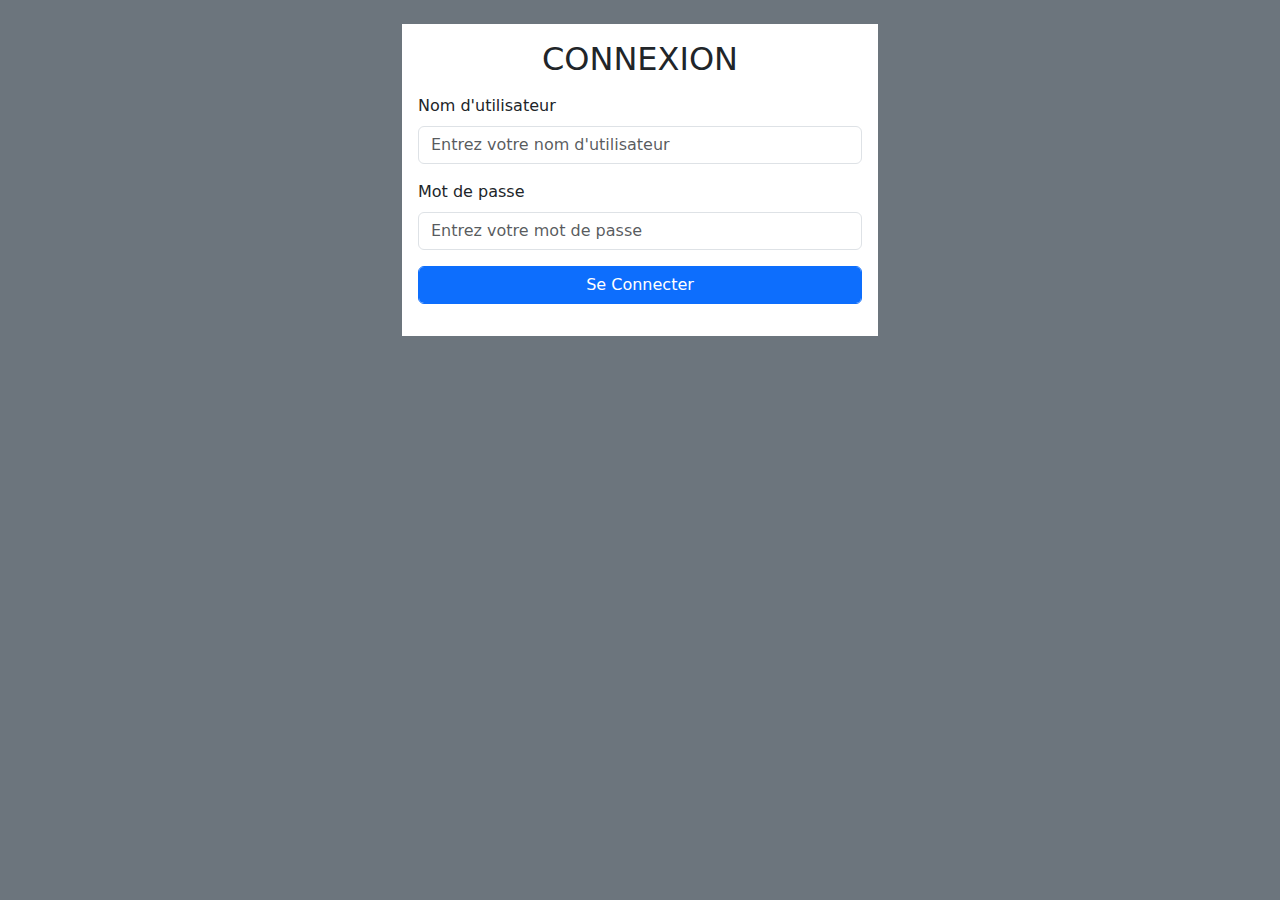
<file: login.html>
<!DOCTYPE html>
<html lang="en">

<head>
    <meta charset="UTF-8">
    <meta name="viewport" content="width=device-width, initial-scale=1.0">
    <title>Document</title>
    <!-- Liaison fichiers bootstrap -->
    <link rel="stylesheet" href="css/bootstrap.min.css">
    <!-- Liaison fichiers javascript -->
    <script src="js/bootstrap.bundle.min.js"></script>
</head>

<body class="bg-secondary">
    <div class="container mx-auto mt-4" style="width: 500px;">
        <!-- debut section formulair de connexion -->
        <form action="" class="bg-white p-3">
            <h2 class="text-center text-uppercase">Connexion</h2>
            <div class="mt-3 mb-3">
                <label class="form-label">Nom d'utilisateur</label>
                <input class="form-control" type="text" placeholder="Entrez votre nom d'utilisateur">
            </div>
            <div class="mb-3">
                <label class="form-label">Mot de passe</label>
                <input class="form-control" type="password" placeholder="Entrez votre mot de passe">
            </div>

            <div class="mb-3">
                <input class="form-control btn btn-primary" type="button" value="Se Connecter">
            </div>
        </form>
        <!-- Fin section formulaire de connexion -->
    </div>
</body>

</html>
</file>
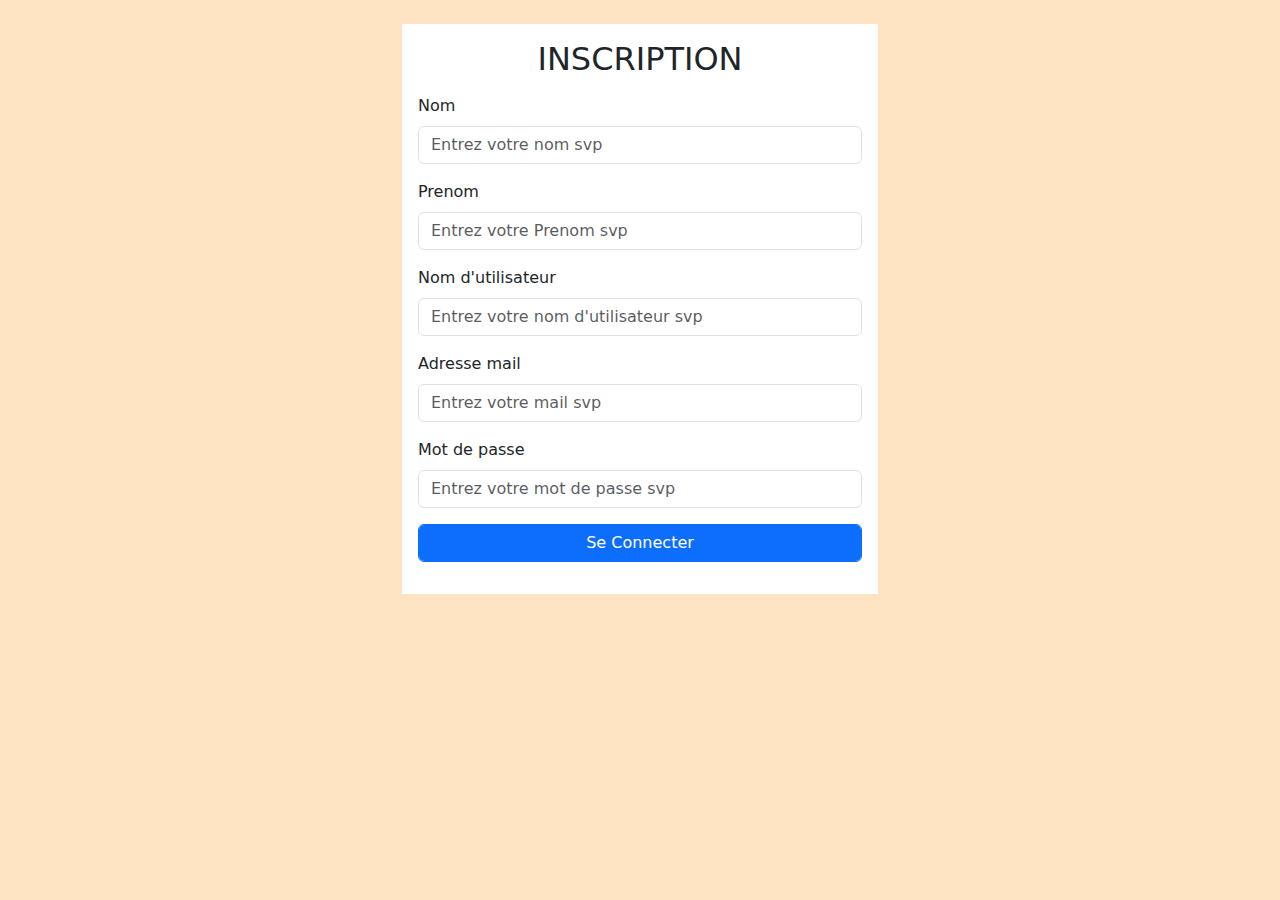
<file: register.html>
<!DOCTYPE html>
<html lang="en">

<head>
  <meta charset="UTF-8">
  <meta name="viewport" content="width=device-width, initial-scale=1.0">
  <title>Document</title>
  <!-- Liaison fichiers bootstrap -->
  <link rel="stylesheet" href="css/bootstrap.min.css">
  <!-- Liaison fichiers javascript -->
  <script src="js/bootstrap.bundle.min.js"></script>
</head>

<body style="background-color: bisque;">
  <div class="container mx-auto mt-4" style="width: 500px;">
    <!-- debut section formulair de connexion -->
    <form action="" class="bg-white p-3">
      <h2 class="text-center text-uppercase">Inscription</h2>
      <div class="mt-3 mb-3">
        <label class="form-label">Nom</label>
        <input class="form-control" type="text" placeholder="Entrez votre nom svp">
      </div>

      <div class="mt-3 mb-3">
        <label class="form-label">Prenom</label>
        <input class="form-control" type="text" placeholder="Entrez votre Prenom svp">
      </div>

      <div class="mt-3 mb-3">
        <label class="form-label">Nom d'utilisateur</label>
        <input class="form-control" type="text" placeholder="Entrez votre nom d'utilisateur svp">
      </div>

      <div class="mt-3 mb-3">
        <label class="form-label">Adresse mail</label>
        <input class="form-control" type="text" placeholder="Entrez votre mail svp">
      </div>
      <div class="mb-3">
        <label class="form-label">Mot de passe</label>
        <input class="form-control" type="password" placeholder="Entrez votre mot de passe svp">
      </div>

      <div class="mb-3">
        <input class="form-control btn btn-primary" type="button" value="Se Connecter">
      </div>
    </form>
    <!-- Fin section formulaire de connexion -->
  </div>
</body>

</html>
</file>
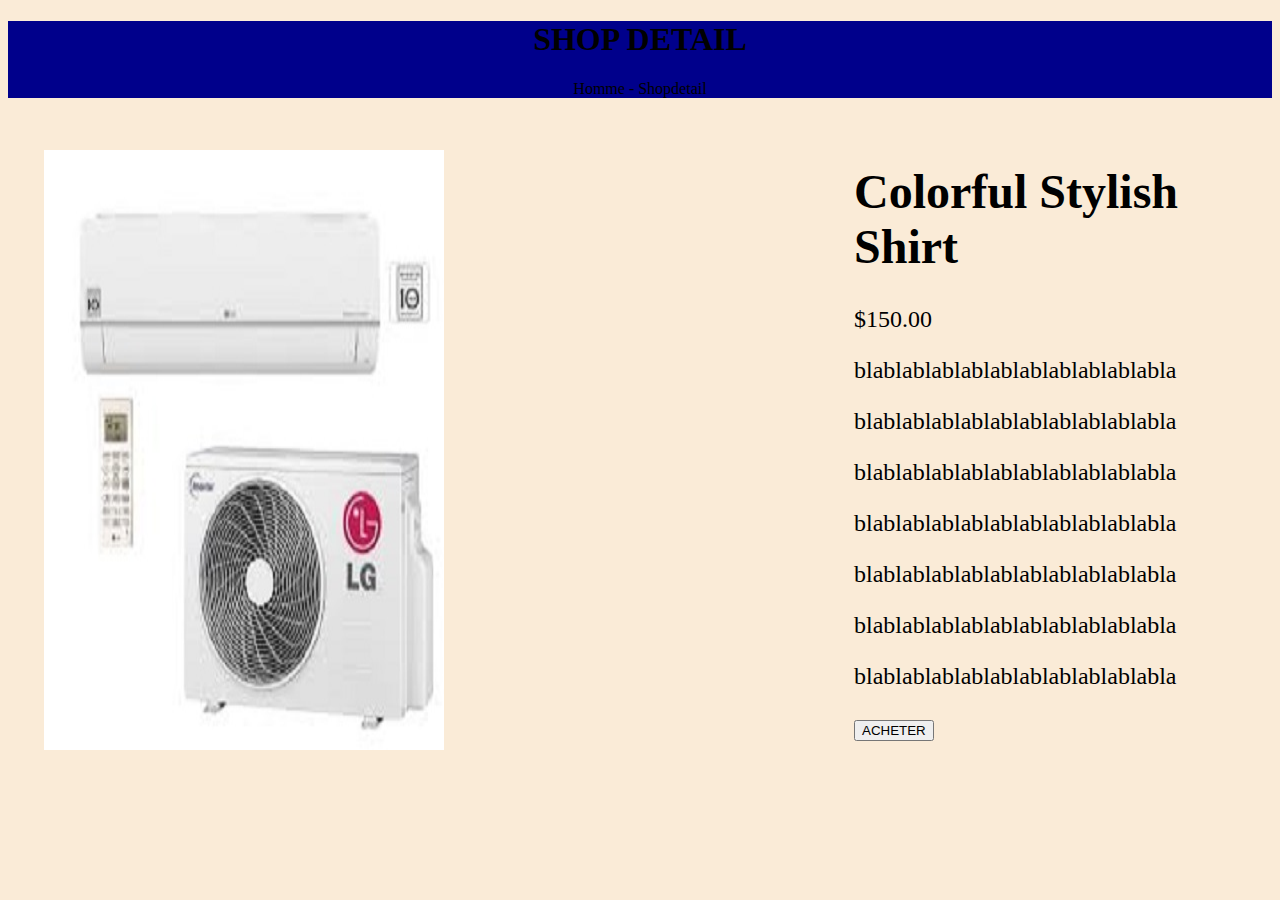
<file: shop-detail.html>
<!DOCTYPE html>
<html lang="en">
<head>
    <meta charset="UTF-8">
    <meta name="viewport" content="width=device-width, initial-scale=1.0">
    <title>Document</title>
    <link rel="stylesheet" href="css/shop-detail.css">
</head>
<body>
    <div class="title">
        <h1>SHOP DETAIL</h1>
        <p>Homme - Shopdetail</p>
    </div>

    <div class="rightbox">
        <img src="images/clim.jpeg" alt="">
    </div>

    <div class="leftbox">
        <h1>Colorful Stylish Shirt</h1>
        <p>$150.00</p>
        <P> blablablablablablablablablablabla</P>
        <P> blablablablablablablablablablabla</P>
        <P> blablablablablablablablablablabla</P>
        <P> blablablablablablablablablablabla</P>
        <P> blablablablablablablablablablabla</P>
        <P> blablablablablablablablablablabla</P>
        <P> blablablablablablablablablablabla</P>
        <button>ACHETER</button>
    </div>
</body>
</html>
</file>
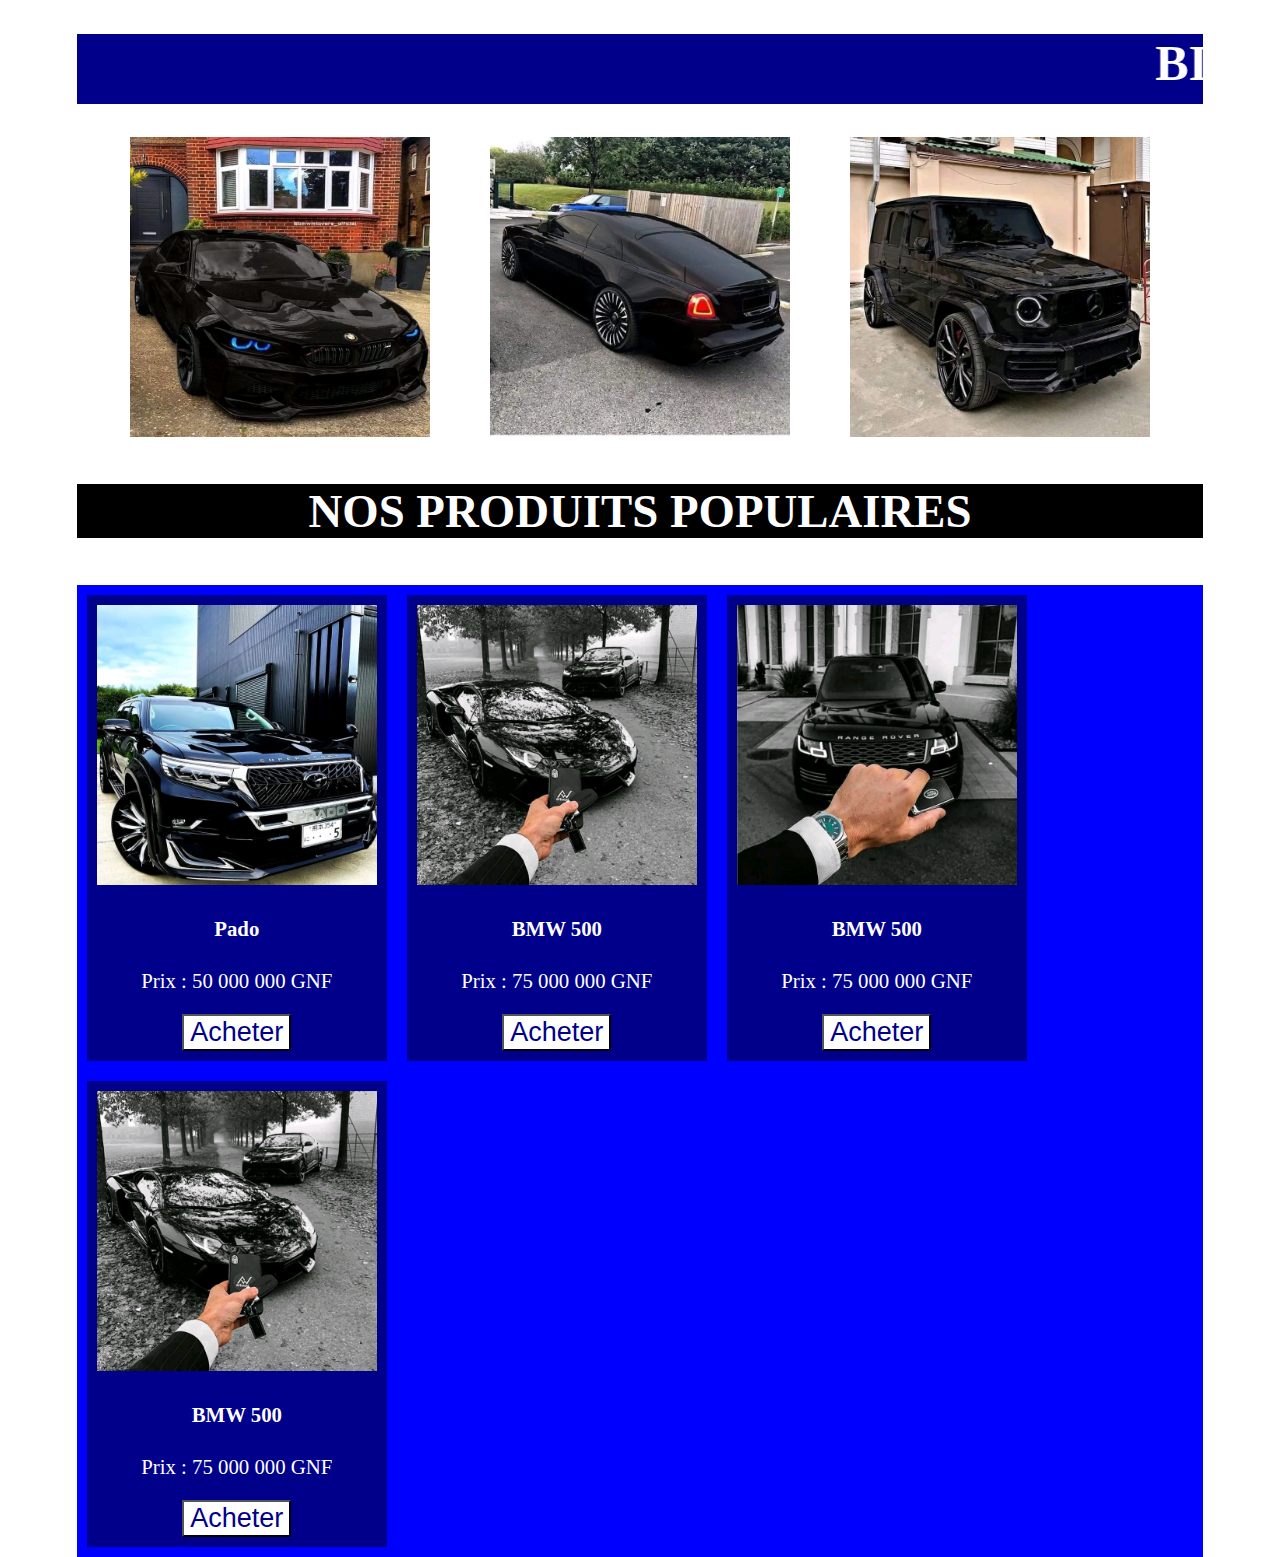
<file: shop.html>
<!DOCTYPE html>
<html lang="zxx">
<head>
    <meta charset="UTF-8">
    <meta name="viewport" content="width=device-width, initial-scale=1.0">
    <title>Clshop - Boutique En Ligne</title>
</head>

<style>
    .header{
        background-color: darkblue;
        color: white;
        font-size: 25px;
    }
    .banner{
        display: flex;
        justify-content: center;
    }
    .banner img{
        width:300px;
        height: 300px;
        float: left;
        padding: 0px 30px;
    }
    /*
        Design du titre
    */
    .titre{
        background-color: black;
        color: white;
        font-size: 2.5em;
        text-transform: uppercase;
        text-align: center;
    }
    /*
        Design des produits
    */
    .produits{
        background-color: blue;
    }
    .detail-produit img{
        width: 280px;
    }
    .detail-produit{
        float: left;
        background-color: darkblue;
        color: white;
        margin: 10px;
        padding: 10px;
        text-align: center;
        font-size: 1.3em;
    }
    .description button{
        font-size: 1.3em;
        background-color: white;
        color: darkblue;
    }
    .description button:hover{
        background-color: darkblue;
        color: white;
        cursor: pointer;
    }
</style>

<body style="width: 88%; margin: 0px auto;">
    <!-- Debut section en tete de la page -->
    <div class="header">
        <h1>
            <marquee behavior="" direction="">
                BIENVENUE SUR MON SITE E-COMMERCE
            </marquee>
        </h1>
    </div>
    <!-- Fin section en tete de la page -->

    <!-- Debut section bannière -->
    <div class="banner">
        <div class="banner-image">
            <img src="images/voiture10.jpeg" alt="">
        </div>
        <div class="banner-image">
            <img src="images/voiture11.jpeg" alt="">
        </div>
        <div class="banner-image">
            <img src="images/voiture12.jpeg" alt="">
        </div>
    </div>
    <!-- Fin section bannière -->

    <!-- Debut section bloc titre -->
    <div class="titre">
        <h3>Nos Produits Populaires</h3>
    </div>
    <!-- Fin section bloc titre -->

    <!-- Debut section liste des Produits -->
    <div class="produits">
        <!-- Debut produit 1 -->
        <div class="detail-produit">
            <div class="image-produit">
                <img src="images/voiture16.jpeg" alt="">
            </div>
            <div class="description">
                <h4>Pado</h4>
                <p>Prix : 50 000 000 GNF</p>
                <button>Acheter</button>
            </div>
        </div>
        <!-- Fin produit 1 -->

        <!-- Debut produit 2 -->
        <div class="detail-produit">
            <div class="image-produit">
                <img src="images/voiture2.jpeg" alt="">
            </div>
            <div class="description">
                <h4>BMW 500</h4>
                <p>Prix : 75 000 000 GNF</p>
                <button>Acheter</button>
            </div>
        </div>
        <!-- Fin produit 2 -->

        <!-- Debut produit 3 -->
        <div class="detail-produit">
            <div class="image-produit">
                <img src="images/voiture3.jpeg" alt="">
            </div>
            <div class="description">
                <h4>BMW 500</h4>
                <p>Prix : 75 000 000 GNF</p>
                <button>Acheter</button>
            </div>
        </div>
        <!-- Fin produit 3 -->

        <!-- Debut produit 4 -->
        <div class="detail-produit">
            <div class="image-produit">
                <img src="images/voiture2.jpeg" alt="">
            </div>
            <div class="description">
                <h4>BMW 500</h4>
                <p>Prix : 75 000 000 GNF</p>
                <button>Acheter</button>
            </div>
        </div>
        <!-- Fin produit 4 -->

        <br style="clear: both;">
    </div>
    <!-- Fin section liste des Produits -->
</body>
</html>
</file>
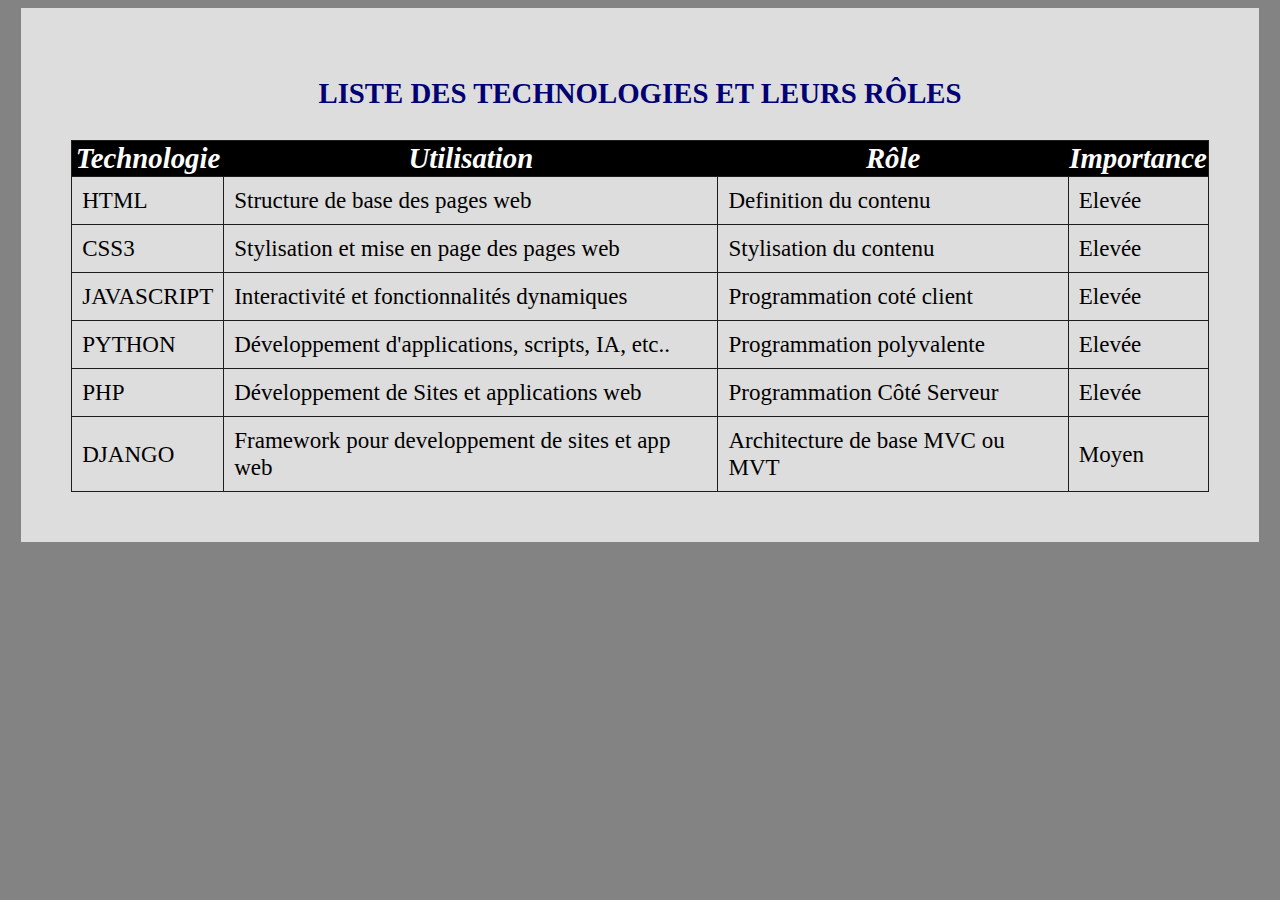
<file: tableau.html>
<html lang="zxx">
<head>
    <meta charset="UTF-8">
    <meta name="viewport" content="width=device-width, initial-scale=1.0">
    <title>Les tableaux</title>
    <!-- liaison fichier css -->
    <link rel="stylesheet" href="css/style-tableau.css">
</head>
<body>
    <div class="container">
        <h1>Liste Des Technologies Et Leurs Rôles</h1>
        <!-- Debut section tableaux -->
        <table>
            <!-- Debut en tete du tableaux -->
            <thead>
                <tr>
                    <th>Technologie</th>
                    <th>Utilisation</th>
                    <th>Rôle</th>
                    <th>Importance</th>
                </tr>
            </thead>
            <!-- Fin en tete du tableaux -->

            <!-- Debut contenu du tableaux -->
            <tbody>
                <tr>
                    <td>HTML</td>
                    <td>Structure de base des pages web</td>
                    <td>Definition du contenu</td>
                    <td>Elevée</td>
                </tr>

                <tr>
                    <td>CSS3</td>
                    <td>Stylisation et mise en page des pages web</td>
                    <td>Stylisation du contenu</td>
                    <td>Elevée</td>
                </tr>

                <tr>
                    <td>JAVASCRIPT</td>
                    <td>Interactivité et fonctionnalités dynamiques</td>
                    <td>Programmation coté client</td>
                    <td>Elevée</td>
                </tr>

                <tr>
                    <td>PYTHON</td>
                    <td>Développement d'applications, scripts, IA, etc..</td>
                    <td>Programmation polyvalente</td>
                    <td>Elevée</td>
                </tr>
                
                <tr>
                    <td>PHP</td>
                    <td>Développement de Sites et applications web</td>
                    <td>Programmation Côté Serveur</td>
                    <td>Elevée</td>
                </tr>

                <tr>
                    <td>DJANGO</td>
                    <td>Framework pour developpement de sites et app web</td>
                    <td>Architecture de base MVC ou MVT</td>
                    <td>Moyen</td>
                </tr>
            </tbody>
            <!-- Fin contenu du tableaux -->
        </table>
        <!-- Fin section tableaux -->
    </div>
<!-- Code injected by live-server -->
<script>
	// <![CDATA[  <-- For SVG support
	if ('WebSocket' in window) {
		(function () {
			function refreshCSS() {
				var sheets = [].slice.call(document.getElementsByTagName("link"));
				var head = document.getElementsByTagName("head")[0];
				for (var i = 0; i < sheets.length; ++i) {
					var elem = sheets[i];
					var parent = elem.parentElement || head;
					parent.removeChild(elem);
					var rel = elem.rel;
					if (elem.href && typeof rel != "string" || rel.length == 0 || rel.toLowerCase() == "stylesheet") {
						var url = elem.href.replace(/(&|\?)_cacheOverride=\d+/, '');
						elem.href = url + (url.indexOf('?') >= 0 ? '&' : '?') + '_cacheOverride=' + (new Date().valueOf());
					}
					parent.appendChild(elem);
				}
			}
			var protocol = window.location.protocol === 'http:' ? 'ws://' : 'wss://';
			var address = protocol + window.location.host + window.location.pathname + '/ws';
			var socket = new WebSocket(address);
			socket.onmessage = function (msg) {
				if (msg.data == 'reload') window.location.reload();
				else if (msg.data == 'refreshcss') refreshCSS();
			};
			if (sessionStorage && !sessionStorage.getItem('IsThisFirstTime_Log_From_LiveServer')) {
				console.log('Live reload enabled.');
				sessionStorage.setItem('IsThisFirstTime_Log_From_LiveServer', true);
			}
		})();
	}
	else {
		console.error('Upgrade your browser. This Browser is NOT supported WebSocket for Live-Reloading.');
	}
	// ]]>
</script>
</body>
</html>
</file>
<file: css/style-ajouter-cours.css>
body{
    background-color: #838383;
}

div.container{
    background-color: #ffffffba;
    width: 90%;
    margin: auto;
    padding: 50px;
}

.container h1{
    color: #000075;
    font-size: 1.8em;
    text-transform: uppercase;
    text-align: center;
    font-weight: bold;
    margin-bottom: 30px;
}

table{
    width: 100%;
    border-collapse: collapse;
}

tr, td{
    border: 1px solid #1d1d1d;
    padding: 10px;
    font-size: 1.2em;
}

thead tr{
    background-color: blue;
    color: #fff;
    font-size: 1.8em;
    font-style: italic;
}

tbody tr:hover{
    background-color: #838383;
}
</file>
<file: css/style-connexion.css>
/* Initialisation de la page */
*{
    padding: 0;
    margin: 0;
    box-sizing: border-box;
}

body{
    background-color: #000075;
    width: 100%;
    color: #fff;
}
/* Design sur formulaire */
.formulaire{
    background-color: whitesmoke;
    width: 500px;
    margin: auto;
    margin-top: 200px;
    padding: 30px;
    color: #222121;
}

form h2{
    color: #222121;
    font-weight: bold;
    font-size: 2em;
    text-align: center;
    font-style: italic;
}

form label{
    font-size: 1.5em;
}

form input{
    width: 100%;
    padding: 10px;
}

.mdp{
    margin: 20px 0;
}

.btn button{
    background-color: #000075;
    color: #fff;
    font-size: 1.5em;
    width: 100%;
    padding: 10px;
    margin-bottom: 10px;
}

.lien p{
    font-size: 1.4em;
    text-align: center;
}

.lien a{
    text-decoration: none;
}
</file>
<file: css/style-cours.css>
body{
    background-color: #838383;
}

div.container{
    background-color: #ffffffba;
    width: 90%;
    margin: auto;
    padding: 50px;
}

.container h1{
    color: #75002b;
    font-size: 1.8em;
    text-transform: uppercase;
    text-align: center;
    font-weight: bold;
    margin-bottom: 30px;
}

table{
    width: 100%;
    border-collapse: collapse;
}

tr, td{
    border: 1px solid #1d1d1d;
    padding: 10px;
    font-size: 1.2em;
}

thead tr{
    background-color: #000;
    color: #fff;
    font-size: 1.8em;
    font-style: italic;
}

tbody tr:hover{
    background-color: #838383;
}
</file>
<file: css/shop-detail.css>
body{
    background-color: antiquewhite;
}

div.title{
    background-color: darkblue;
    text-align: center;
}

div.rightbox, img{
    float: left;
    width: 400px;
    height: 600px;
    margin: 18px;
}

div.leftbox{
    float: right;
    width: 400px;
    height: 300px;
    margin-right: 200px;
    font-size: 1.5em;
    margin: 18px;
}
</file>
<file: css/style-tableau.css>
body{
    background-color: #838383;
}

div.container{
    background-color: #ffffffba;
    width: 90%;
    margin: auto;
    padding: 50px;
}

.container h1{
    color: #000075;
    font-size: 1.8em;
    text-transform: uppercase;
    text-align: center;
    font-weight: bold;
    margin-bottom: 30px;
}

table{
    width: 100%;
    border-collapse: collapse;
}

tr, td{
    border: 1px solid #1d1d1d;
    padding: 10px;
    font-size: 1.2em;
}

thead tr{
    background-color: #000;
    color: #fff;
    font-size: 1.8em;
    font-style: italic;
}

tbody tr:hover{
    background-color: #838383;
}
</file>
